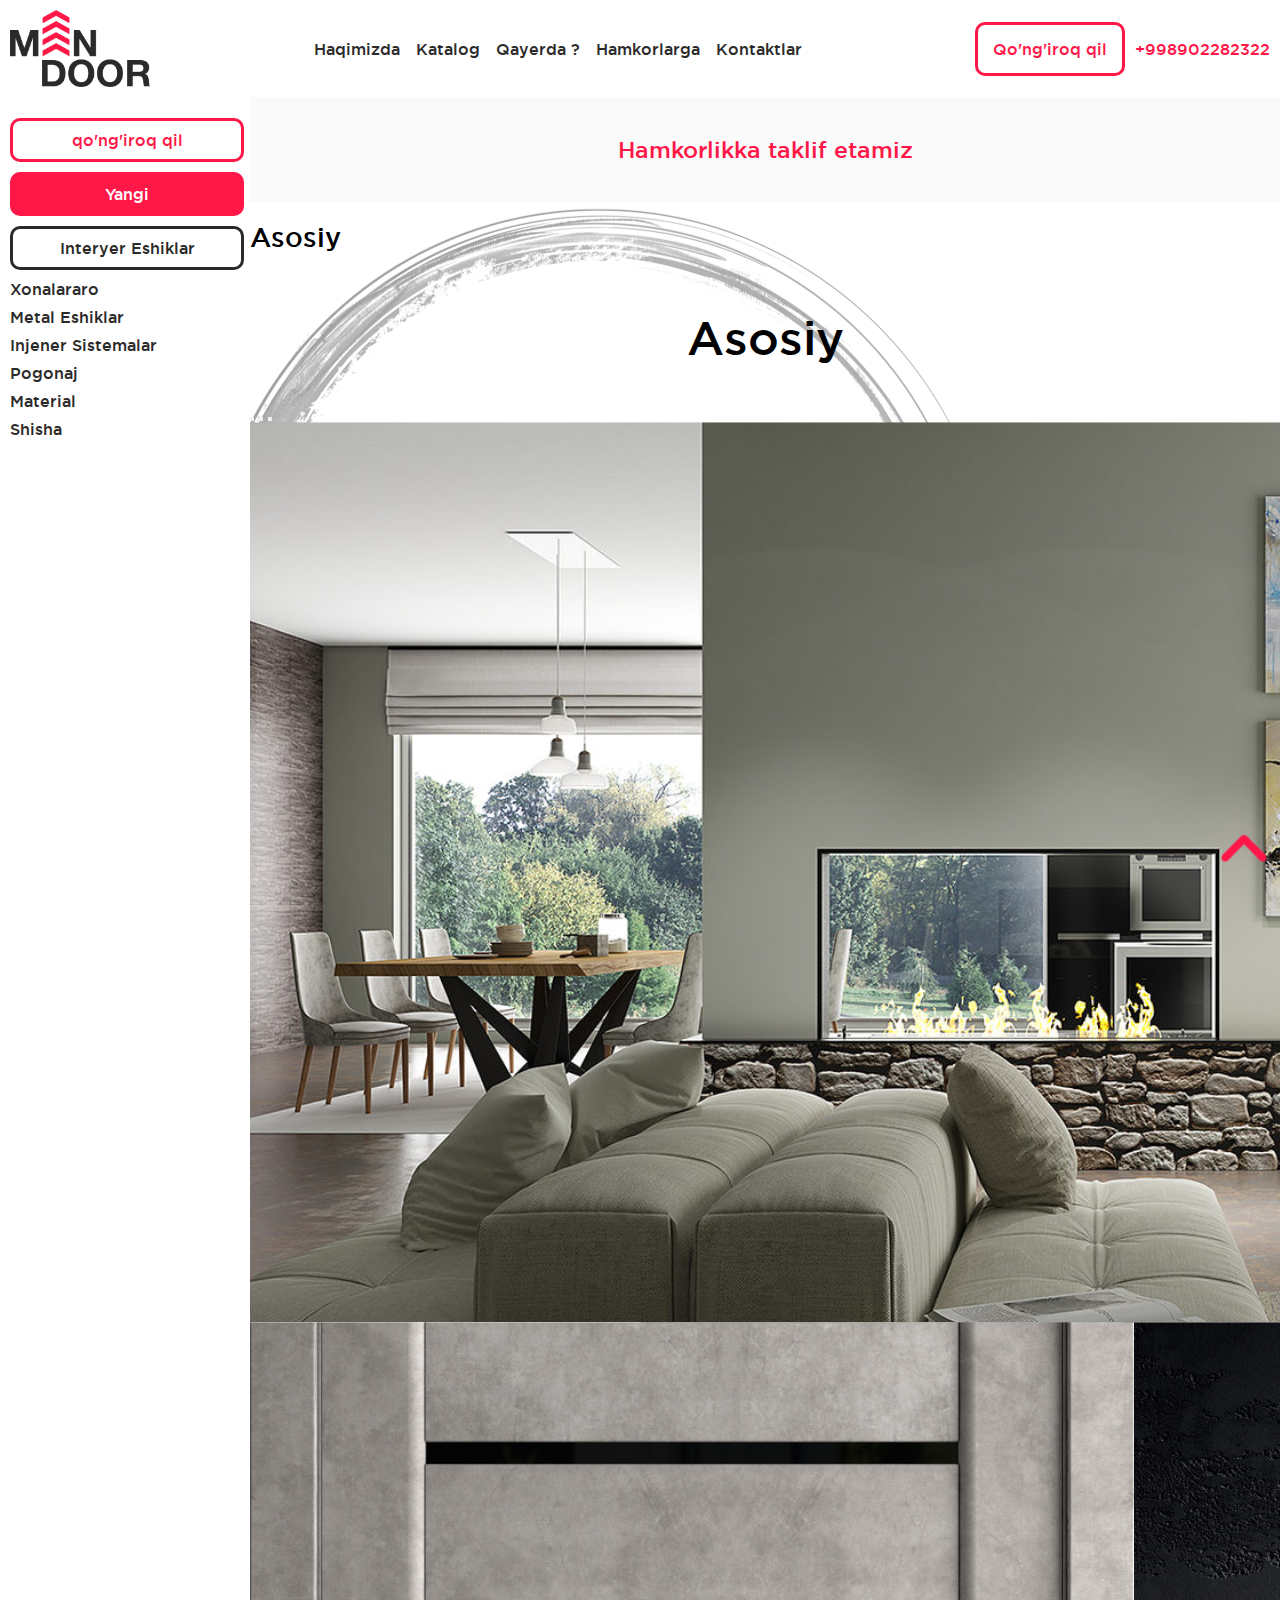
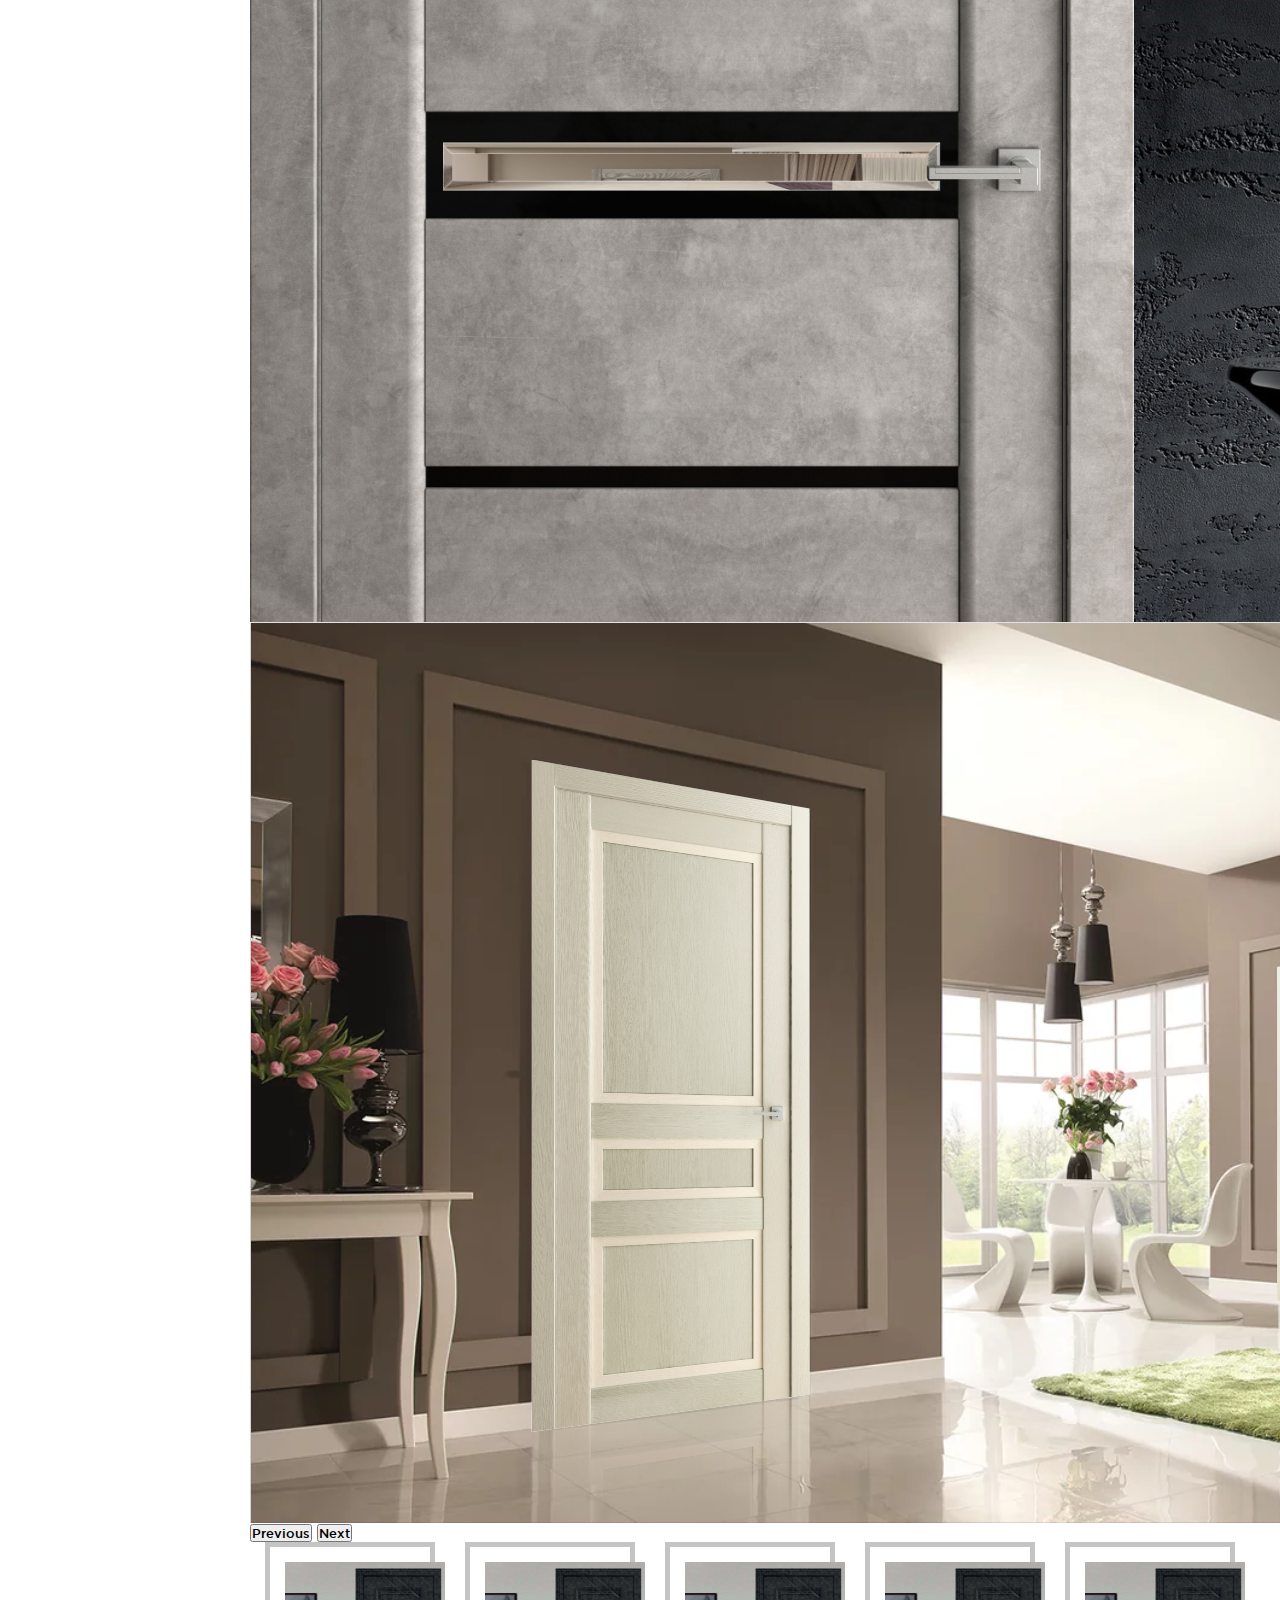
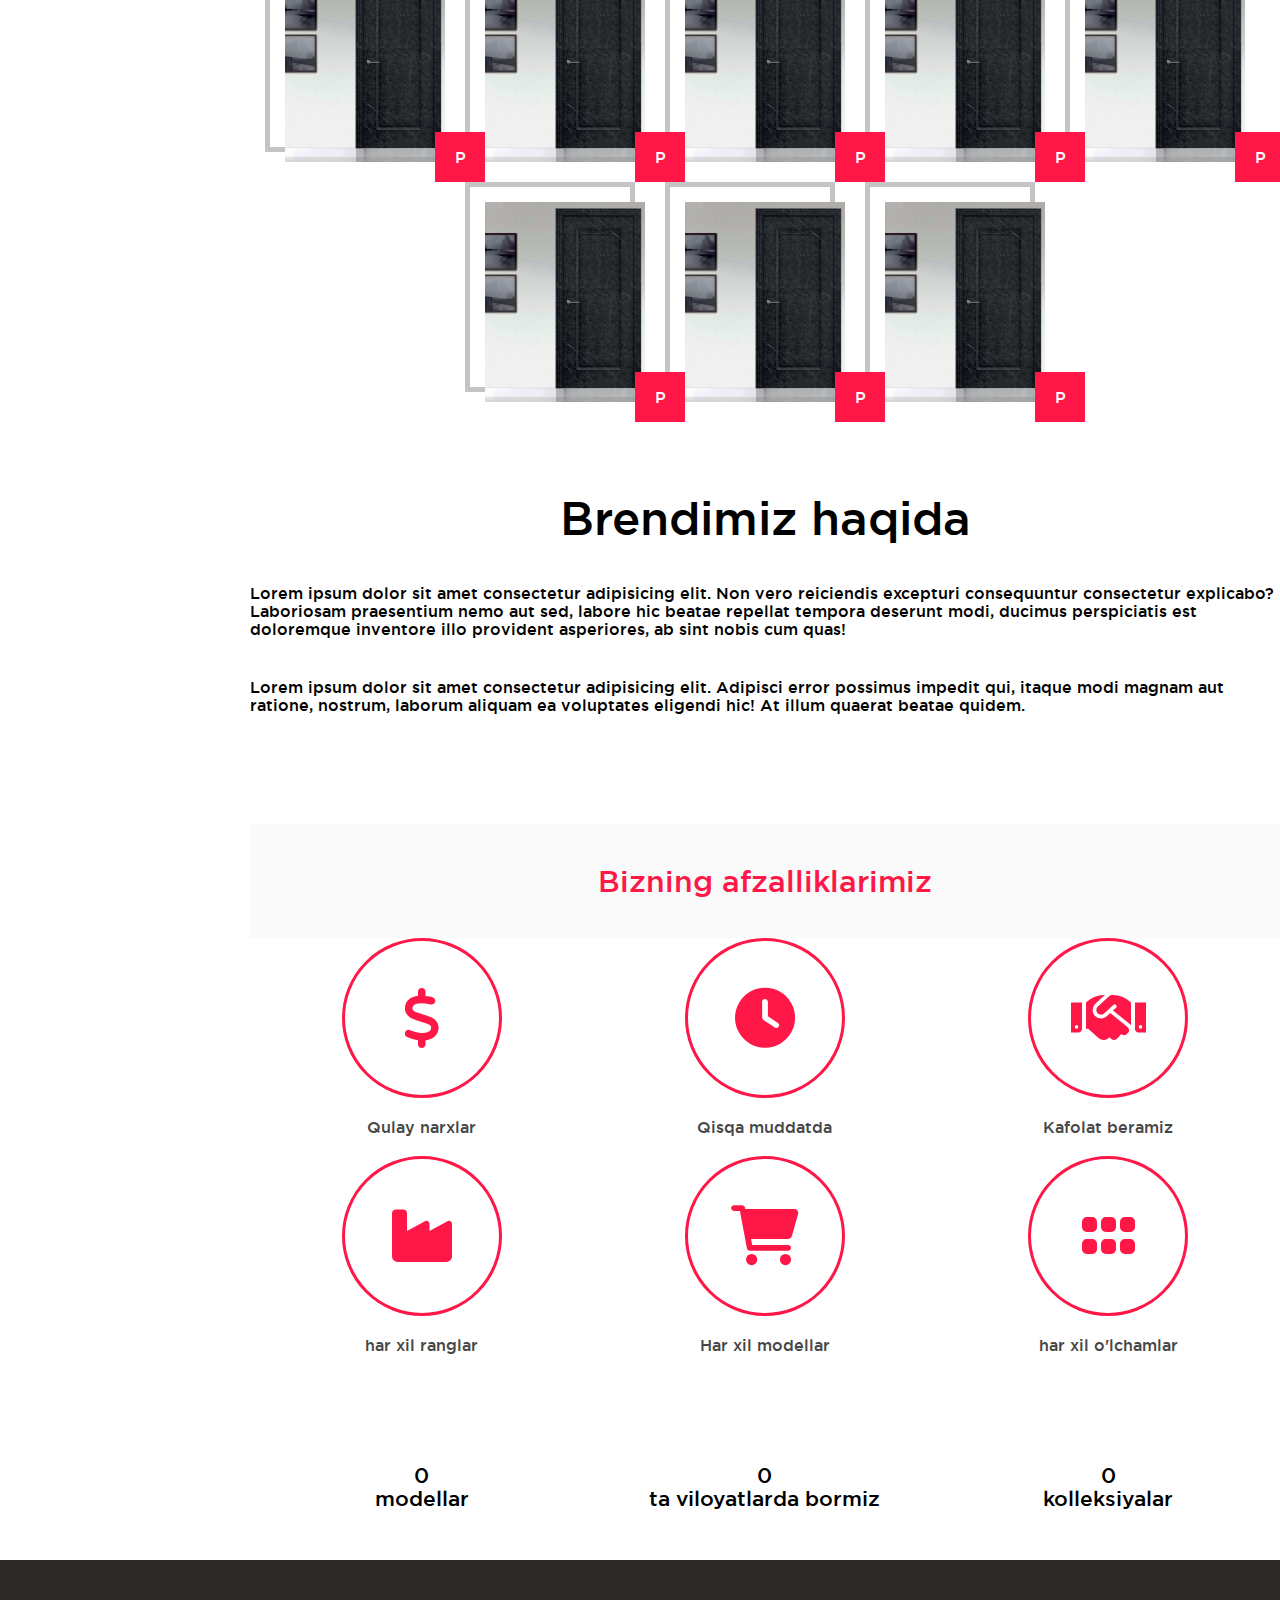
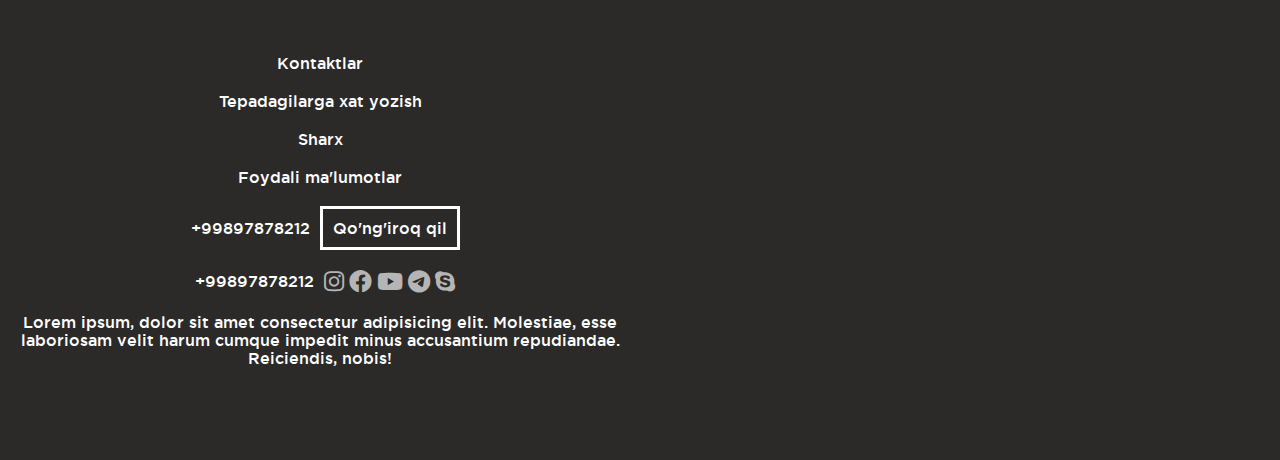
<file: index.html>
<html lang="en">

<head>
    <meta charset="UTF-8">
    <meta http-equiv="X-UA-Compatible" content="IE=edge">
    <meta name="viewport" content="width=device-width, initial-scale=1.0">
    <title>Asosiy</title>
    <link rel="preconnect" href="https://fonts.googleapis.com">
    <link rel="preconnect" href="https://fonts.gstatic.com" crossorigin>
    <link href="https://fonts.googleapis.com/css2?family=Montserrat:wght@500&display=swap" rel="stylesheet">
    <link rel="stylesheet" href="https://cdn.jsdelivr.net/npm/bootstrap@5.1.1/dist/css/bootstrap.min.css"
        integrity="sha384-F3w7mX95PdgyTmZZMECAngseQB83DfGTowi0iMjiWaeVhAn4FJkqJByhZMI3AhiU" crossorigin="anonymous">
    <link rel="stylesheet" href="https://cdnjs.cloudflare.com/ajax/libs/font-awesome/6.0.0-beta2/css/all.min.css">
    <script src="https://cdnjs.cloudflare.com/ajax/libs/jquery/3.6.0/jquery.min.js"></script>
    <script src="https://cdn.jsdelivr.net/npm/bootstrap@5.1.1/dist/js/bootstrap.min.js"
        integrity="sha384-skAcpIdS7UcVUC05LJ9Dxay8AXcDYfBJqt1CJ85S/CFujBsIzCIv+l9liuYLaMQ/"
        crossorigin="anonymous"></script>
    <script src="https://cdn.jsdelivr.net/npm/bootstrap@4.6.0/dist/js/bootstrap.bundle.min.js"
        integrity="sha384-Piv4xVNRyMGpqkS2by6br4gNJ7DXjqk09RmUpJ8jgGtD7zP9yug3goQfGII0yAns"
        crossorigin="anonymous"></script>
    <link rel="stylesheet" href="./css/navbar.css">
    <link rel="stylesheet" href="./css/footer.css">

    <link rel="stylesheet" href="./css/index.css">
    <script defer src="./js/navbar.js"></script>
</head>

<body>
    <div class="fixedcall">
        <div>
            <input type="text" placeholder="Ismingiz">
        </div>
        <div>
            <input type="text" placeholder="Telefon raqamingiz">
        </div>
        <div>
            <button>Jo'natish</button>
        </div>
        <div>
            <i class="fas fa-plus"></i>
        </div>
    </div>
    <header>
        <div class="container" style="position: relative;">
            <nav>
                <div class="logo">
                    <img src="./images/LOGO DOORMAN.png" alt="">
                </div>
                <div class="header-links notactive">
                    <div>
                        <a href="index.html#hello">haqimizda</a>
                    </div>
                    <div>
                        <a href="katalog.html">Katalog</a>
                    </div>
                    <div>
                        <a href="where.html">qayerda ?</a>
                    </div>
                    <div>
                        <a href="hamkor.html">hamkorlarga</a>
                    </div>
                    <div>
                        <a href="contact.html">Kontaktlar</a>
                    </div>
                    <div class="header--catalog">
                        <div class="btntel">

                            qo'ng'iroq qil

                        </div>
                        <div class="new-catalog">
                            <a href="yangi.html">
                                yangi
                            </a>
                        </div>
                        <div class="interyer-catalog">
                            <a href="interyer.html">
                                interyer eshiklar
                            </a>
                        </div>
                        <div>
                            <a href="xonalararo.html">
                                xonalararo
                            </a>
                        </div>
                        <div>
                            <a href="metal.html">
                                metal eshiklar
                            </a>
                        </div>
                        <div>
                            <a href="injener.html">
                                injener sistemalar
                            </a>
                        </div>
                        <div>
                            <a href=".html">
                                pogonaj
                            </a>
                        </div>
                        <div>
                            <a href="vidlar.html">
                                material
                            </a>
                        </div>
                        <div>
                            <a href="shisha.html">
                                shisha
                            </a>
                        </div>
                    </div>
                </div>
                <div class="personal">
                    <div class="btntel">
                        Qo'ng'iroq qil
                    </div>
                    <div class="tel">
                        <a href="tel:+998902282322">
                            <div>
                                +998902282322
                            </div>
                            <div>
                                <i class="fas fa-phone"></i>
                            </div>
                        </a>
                    </div>
                </div>
            </nav>
        </div>
    </header>
    <div class="navbutton">
        <i class="fas fa-angle-right"></i>
    </div>
    <div class="topto">
        <i class="fas fa-angle-right"></i>
    </div>

    <section class="index">
        <div class="container">
            <div class="index-box">
                <div class="head">
                    Hamkorlikka taklif etamiz
                </div>
                <div class="h5">
                    Asosiy
                </div>
                <div class="h1">
                    Asosiy
                </div>
                <div>
                    <div id="carouselExampleIndicators" class="carousel slide" data-bs-ride="carousel">
                        <div class="carousel-indicators">
                            <button type="button" data-bs-target="#carouselExampleIndicators" data-bs-slide-to="0"
                                class="active" aria-current="true" aria-label="Slide 1"></button>
                            <button type="button" data-bs-target="#carouselExampleIndicators" data-bs-slide-to="1"
                                aria-label="Slide 2"></button>
                            <button type="button" data-bs-target="#carouselExampleIndicators" data-bs-slide-to="2"
                                aria-label="Slide 3"></button>
                        </div>
                        <div class="carousel-inner">
                            <div class="carousel-item active">
                                <img src="./images/Баннер-3.png" class="d-block w-100" alt="...">
                            </div>
                            <div class="carousel-item">
                                <img src="./images/Баннер-4.png" class="d-block w-100" alt="...">
                            </div>
                            <div class="carousel-item">
                                <img src="./images/Баннер-5.png" class="d-block w-100" alt="...">
                            </div>
                        </div>
                        <button class="carousel-control-prev" type="button" data-bs-target="#carouselExampleIndicators"
                            data-bs-slide="prev">
                            <span class="carousel-control-prev-icon" aria-hidden="true"></span>
                            <span class="visually-hidden">Previous</span>
                        </button>
                        <button class="carousel-control-next" type="button" data-bs-target="#carouselExampleIndicators"
                            data-bs-slide="next">
                            <span class="carousel-control-next-icon" aria-hidden="true"></span>
                            <span class="visually-hidden">Next</span>
                        </button>
                    </div>
                </div>
                <div class="products-our">
                    <div class="rows">

                        <a href="product.html" class="mycol">
                            <div class="pro">
                                <div class="text">
                                    <div>
                                        <i class="fas fa-search"></i>

                                    </div>
                                    <div>
                                        qidiruv
                                    </div>
                                </div>
                            </div>
                        </a>
                        <a href="product.html" class="mycol">
                            <div class="pro">
                                <div class="text">
                                    <div>
                                        <i class="fas fa-search"></i>

                                    </div>
                                    <div>
                                        qidiruv
                                    </div>
                                </div>
                            </div>
                        </a>
                        <a href="product.html" class="mycol">
                            <div class="pro">
                                <div class="text">
                                    <div>
                                        <i class="fas fa-search"></i>

                                    </div>
                                    <div>
                                        qidiruv
                                    </div>
                                </div>
                            </div>
                        </a>
                        <a href="product.html" class="mycol">
                            <div class="pro">
                                <div class="text">
                                    <div>
                                        <i class="fas fa-search"></i>

                                    </div>
                                    <div>
                                        qidiruv
                                    </div>
                                </div>
                            </div>
                        </a>
                        <a href="product.html" class="mycol">
                            <div class="pro">
                                <div class="text">
                                    <div>
                                        <i class="fas fa-search"></i>

                                    </div>
                                    <div>
                                        qidiruv
                                    </div>
                                </div>
                            </div>
                        </a>
                        <a href="product.html" class="mycol">
                            <div class="pro">
                                <div class="text">
                                    <div>
                                        <i class="fas fa-search"></i>

                                    </div>
                                    <div>
                                        qidiruv
                                    </div>
                                </div>
                            </div>
                        </a>
                        <a href="product.html" class="mycol">
                            <div class="pro">
                                <div class="text">
                                    <div>
                                        <i class="fas fa-search"></i>

                                    </div>
                                    <div>
                                        qidiruv
                                    </div>
                                </div>
                            </div>
                        </a>
                        <a href="product.html" class="mycol">
                            <div class="pro">
                                <div class="text">
                                    <div>
                                        <i class="fas fa-search"></i>

                                    </div>
                                    <div>
                                        qidiruv
                                    </div>
                                </div>
                            </div>
                        </a>
                    </div>
                </div>
                <div class="brend-about" id="hello">
                    <div class="h1">
                        Brendimiz haqida
                    </div>
                    <div class="p">
                        Lorem ipsum dolor sit amet consectetur adipisicing elit. Non vero reiciendis excepturi
                        consequuntur consectetur explicabo? Laboriosam praesentium nemo aut sed, labore hic beatae
                        repellat tempora deserunt modi, ducimus perspiciatis est doloremque inventore illo provident
                        asperiores, ab sint nobis cum quas!
                    </div>
                    <div class="p">
                        Lorem ipsum dolor sit amet consectetur adipisicing elit. Adipisci error possimus impedit qui,
                        itaque modi magnam aut ratione, nostrum, laborum aliquam ea voluptates eligendi hic! At illum
                        quaerat beatae quidem. </div>
                </div>
                <div class="nimauchun">
                    <div class="head">
                        Bizning afzalliklarimiz
                    </div>
                    <div class="rowour">
                        <div>
                            <div>
                                <i class="fas fa-dollar-sign"></i>
                            </div>
                            <div>
                                Qulay narxlar
                            </div>
                        </div>
                        <div>
                            <div>
                                <i class="fas fa-clock"></i>
                            </div>
                            <div>
                                Qisqa muddatda
                            </div>
                        </div>
                        <div>
                            <div>
                                <i class="fas fa-handshake"></i>
                            </div>
                            <div>
                                Kafolat beramiz
                            </div>
                        </div>
                        <div>
                            <div>
                                <i class="fas fa-industry"></i>
                            </div>
                            <div>
                                har xil ranglar
                            </div>
                        </div>
                        <div>
                            <div>
                                <i class="fas fa-shopping-cart"></i>
                            </div>
                            <div>
                                Har xil modellar
                            </div>
                        </div>
                        <div>
                            <div>
                                <i class="fas fa-grip-horizontal"></i>
                            </div>
                            <div>
                                har xil o'lchamlar
                            </div>
                        </div>
                    </div>
                </div>
                <div class="muvaffaqiyat">
                    <div class="roe">
                        <div>
                            <p data-count="192">
                                0
                            </p>
                            <div>
                                modellar
                            </div>
                        </div>
                        <div>
                            <p data-count="12">
                                0
                            </p>
                            <div>
                                ta viloyatlarda bormiz
                            </div>
                        </div>
                        <div>
                            <p data-count="34">
                                0
                            </p>
                            <div>
                                kolleksiyalar
                            </div>
                        </div>
                    </div>
                </div>
            </div>
        </div>
    </section>

    <footer>
        <div class="container">
            <div class="footer-box">
                <div class="general-info">
                    <div>
                        <a href="contact.html">
                            Kontaktlar
                        </a>
                    </div>
                    <div>
                        <a href="xat.html">
                            Tepadagilarga xat yozish
                        </a>
                    </div>
                    <div>
                        <a href="sharx.html">
                            Sharx
                        </a>
                    </div>
                    <div>
                        <a href="foydali.html">
                            Foydali ma'lumotlar
                        </a>
                    </div>
                    <div class="footer-c1">
                        <div>
                            <a href="tel:+99897878212"> +99897878212</a>
                        </div>
                        <div class="cli">
                            Qo'ng'iroq qil
                        </div>
                    </div>
                    <div class="footer-c2">
                        <div>
                            <a href="tel:+99897878212"> +99897878212</a>
                        </div>
                        <div>
                            <i class="fab fa-instagram"></i>
                            <i class="fab fa-facebook"></i>
                            <i class="fab fa-youtube"></i>
                            <i class="fab fa-telegram"></i>
                            <i class="fab fa-skype"></i>
                        </div>
                    </div>
                    <div>
                        Lorem ipsum, dolor sit amet consectetur adipisicing elit. Molestiae, esse laboriosam velit harum
                        cumque impedit minus accusantium repudiandae. Reiciendis, nobis!
                    </div>
                </div>
                <div class="location">
                    <iframe
                        src="https://www.google.com/maps/embed?pb=!1m18!1m12!1m3!1d2997.6296937598167!2d69.18733017887999!3d41.29516310977348!2m3!1f0!2f0!3f0!3m2!1i1024!2i768!4f13.1!3m3!1m2!1s0x38ae8981d0f06e99%3A0xd489b02307a8014c!2smyprint.uz!5e0!3m2!1sru!2s!4v1632303491866!5m2!1sru!2s"
                        width="600" height="450" style="border:0;" allowfullscreen="" loading="lazy"></iframe>
                </div>

            </div>
        </div>

    </footer>
    <script src="js/index.js"></script>
</body>

</html>
</file>
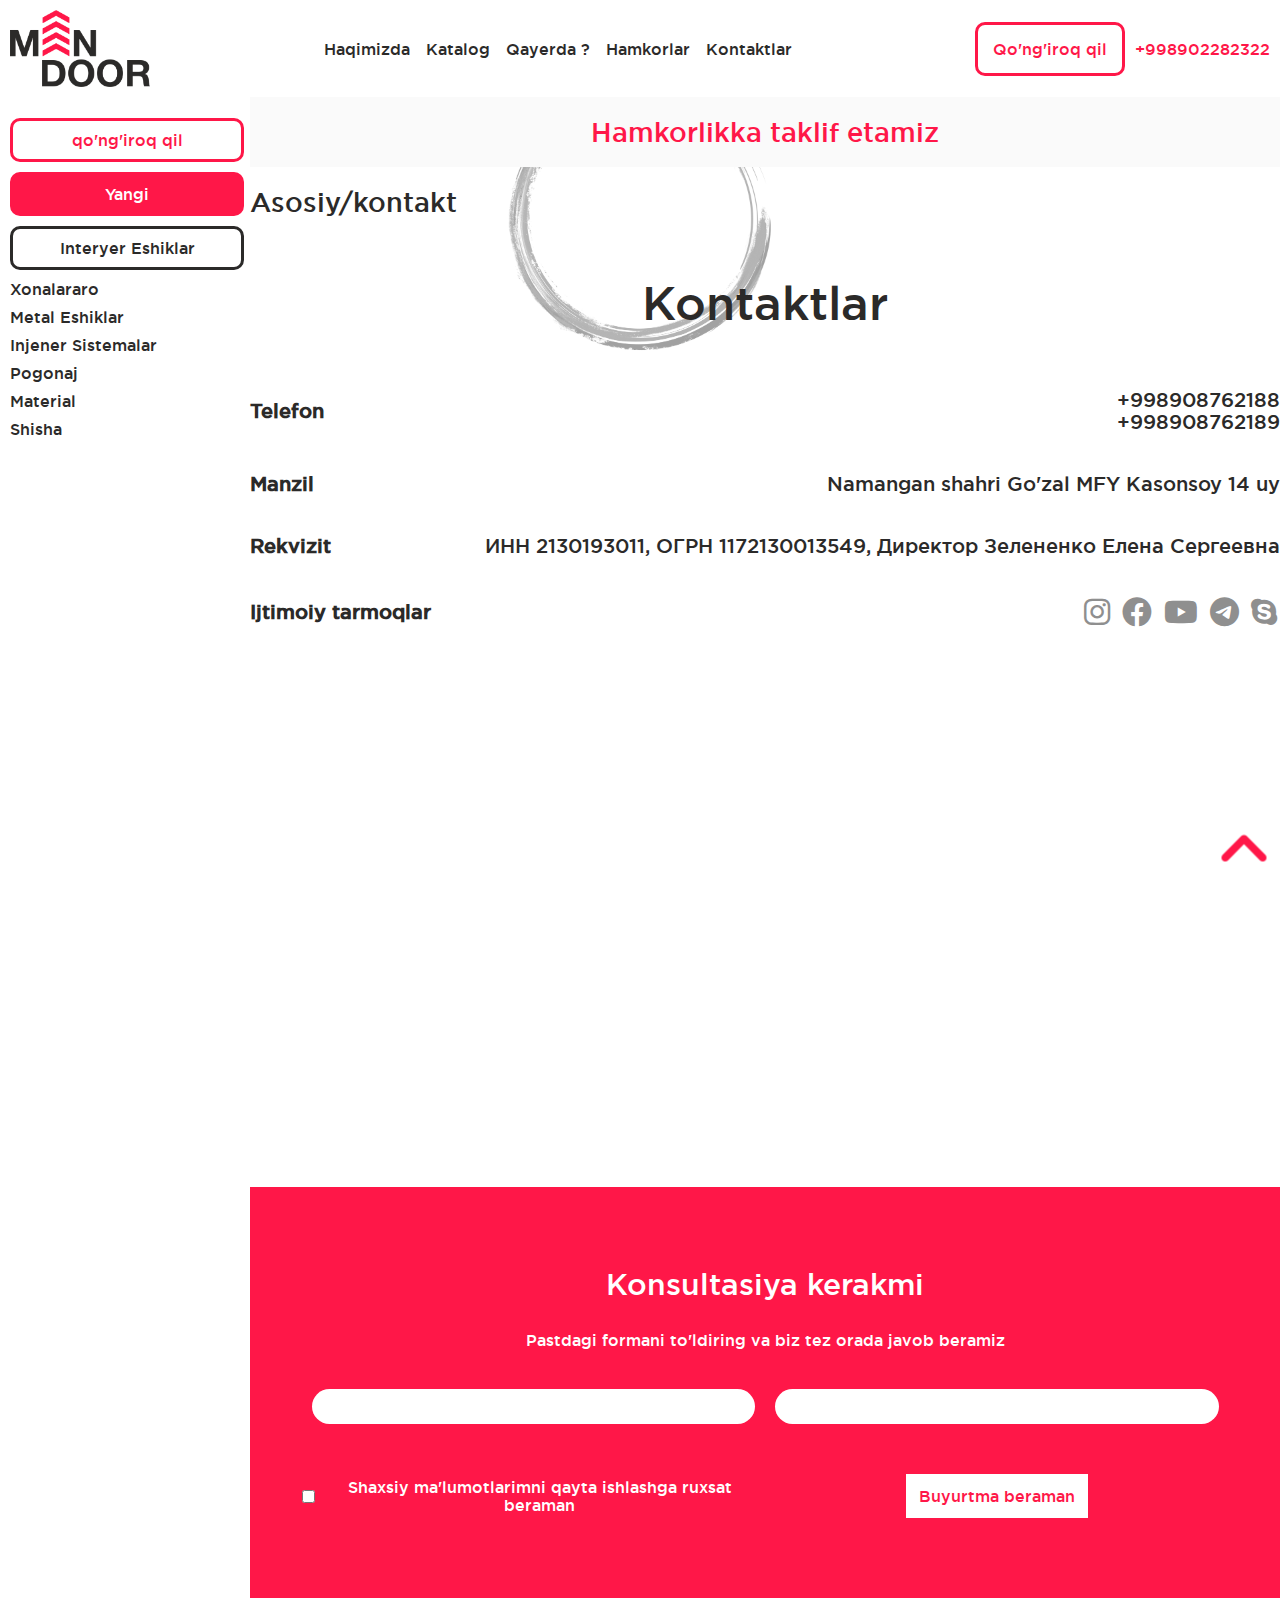
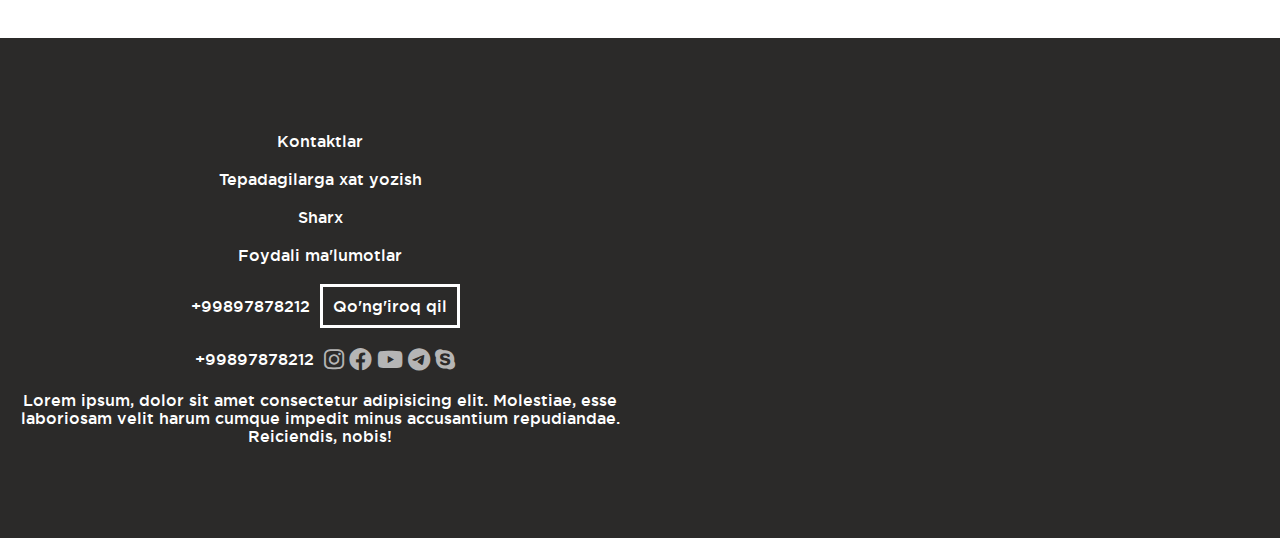
<file: contact.html>
<html lang="en">

<head>
    <meta charset="UTF-8">
    <meta http-equiv="X-UA-Compatible" content="IE=edge">
    <meta name="viewport" content="width=device-width, initial-scale=1.0">
    <title>Biz bilan bog'lanish</title>
    <link rel="preconnect" href="https://fonts.googleapis.com">
    <link rel="preconnect" href="https://fonts.gstatic.com" crossorigin>
    <link href="https://fonts.googleapis.com/css2?family=Montserrat:wght@500&display=swap" rel="stylesheet">
    <link rel="stylesheet" href="https://cdn.jsdelivr.net/npm/bootstrap@5.1.1/dist/css/bootstrap.min.css"
        integrity="sha384-F3w7mX95PdgyTmZZMECAngseQB83DfGTowi0iMjiWaeVhAn4FJkqJByhZMI3AhiU" crossorigin="anonymous">
    <link rel="stylesheet" href="https://cdnjs.cloudflare.com/ajax/libs/font-awesome/6.0.0-beta2/css/all.min.css">
    <script src="https://cdnjs.cloudflare.com/ajax/libs/jquery/3.6.0/jquery.min.js"></script>
    <script src="https://cdn.jsdelivr.net/npm/bootstrap@5.1.1/dist/js/bootstrap.min.js"
        integrity="sha384-skAcpIdS7UcVUC05LJ9Dxay8AXcDYfBJqt1CJ85S/CFujBsIzCIv+l9liuYLaMQ/"
        crossorigin="anonymous"></script>
    <script src="https://cdn.jsdelivr.net/npm/bootstrap@4.6.0/dist/js/bootstrap.bundle.min.js"
        integrity="sha384-Piv4xVNRyMGpqkS2by6br4gNJ7DXjqk09RmUpJ8jgGtD7zP9yug3goQfGII0yAns"
        crossorigin="anonymous"></script>
    <link rel="stylesheet" href="./css/navbar.css">
    <link rel="stylesheet" href="./css/footer.css">

    <link rel="stylesheet" href="./css/contact.css">
    <script defer src="./js/navbar.js"></script>
</head>

<body>
    <div class="fixedcall">
        <div>
            <input type="text" placeholder="Ismingiz">
        </div>
        <div>
            <input type="text" placeholder="Telefon raqamingiz">
        </div>
        <div>
            <button>Jo'natish</button>
        </div>
        <div>
            <i class="fas fa-plus"></i>
        </div>
    </div>
    <header>
        <div class="container" style="position: relative;">
            <nav>
                <div class="logo">
                    <img src="./images/LOGO DOORMAN.png" alt="">
                </div>
                <div class="header-links notactive">
                    <div>
                        <a href="index.html#hello">haqimizda</a>
                    </div>
                    <div>
                        <a href="katalog.html">Katalog</a>
                    </div>
                    <div>
                        <a href="where.html">qayerda ?</a>
                    </div>
                    <div>
                        <a href="hamkor.html">hamkorlar</a>
                    </div>
                    <div>
                        <a href="contact.html">Kontaktlar</a>
                    </div>
                    <div class="header--catalog">
                        <div class="btntel">

                            qo'ng'iroq qil

                        </div>
                        <div class="new-catalog">
                            <a href="yangi.html">
                                yangi
                            </a>
                        </div>
                        <div class="interyer-catalog">
                            <a href="interyer.html">
                                interyer eshiklar
                            </a>
                        </div>
                        <div>
                            <a href="xonalararo.html">
                                xonalararo
                            </a>
                        </div>
                        <div>
                            <a href="metal.html">
                                metal eshiklar
                            </a>
                        </div>
                        <div>
                            <a href="injener.html">
                                injener sistemalar
                            </a>
                        </div>
                        <div>
                            <a href=".html">
                                pogonaj
                            </a>
                        </div>
                        <div>
                            <a href="vidlar.html">
                                material
                            </a>
                        </div>
                        <div>
                            <a href="shisha.html">
                                shisha
                            </a>
                        </div>
                    </div>
                </div>
                <div class="personal">
                    <div class="btntel">
                        Qo'ng'iroq qil
                    </div>
                    <div class="tel">
                        <a href="tel:+998902282322">
                            <div>
                                +998902282322
                            </div>
                            <div>
                                <i class="fas fa-phone"></i>
                            </div>
                        </a>
                    </div>
                </div>
            </nav>
        </div>
    </header>
    <div class="navbutton">
        <i class="fas fa-angle-right"></i>
    </div>
    <div class="topto">
        <i class="fas fa-angle-right"></i>
    </div>
    <section class="me">
        <div class="container">
            <div class="me--box">
                <div class="p">
                    Hamkorlikka taklif etamiz
                </div>
                <div class="h4">
                    Asosiy/kontakt
                </div>
                <div class="h1">
                    Kontaktlar
                </div>
                <div class="a">
                    <div class="name">
                        Telefon
                    </div>
                    <div class="info">
                        <div>
                            +998908762188
                        </div>
                        <div>
                            +998908762189
                        </div>
                    </div>
                </div>
                <div class="a">
                    <div class="name">
                        Manzil
                    </div>
                    <div class="info">
                        Namangan shahri Go'zal MFY Kasonsoy 14 uy
                    </div>
                </div>
                <div class="a">
                    <div class="name">
                        Rekvizit
                    </div>
                    <div class="info">

                        ИНН 2130193011, ОГРН 1172130013549, Директор Зелененко Елена Сергеевна
                    </div>
                </div>
                <div class="a">
                    <div class="name">
                        Ijtimoiy tarmoqlar
                    </div>
                    <div class="info">
                        <i class="fab fa-instagram"></i>
                        <i class="fab fa-facebook"></i>
                        <i class="fab fa-youtube"></i>
                        <i class="fab fa-telegram"></i>
                        <i class="fab fa-skype"></i>
                    </div>
                </div>
                <div class="location">
                    <iframe
                        src="https://www.google.com/maps/embed?pb=!1m18!1m12!1m3!1d2997.6296937598167!2d69.18733017887999!3d41.29516310977348!2m3!1f0!2f0!3f0!3m2!1i1024!2i768!4f13.1!3m3!1m2!1s0x38ae8981d0f06e99%3A0xd489b02307a8014c!2smyprint.uz!5e0!3m2!1sru!2s!4v1632303491866!5m2!1sru!2s"
                        width="600" height="450" style="border:0;" allowfullscreen="" loading="lazy"></iframe>
                </div>
                <div class="konsultasiya">
                    <div class="ps">
                        Konsultasiya kerakmi
                    </div>
                    <div class="h6">
                        Pastdagi formani to'ldiring va biz tez orada javob beramiz
                    </div>
                    <div class="forma">
                        <input type="text">
                        <input type="text">
                    </div>
                    <div class="ok">
                        <div>
                            <input type="checkbox"> Shaxsiy ma'lumotlarimni qayta ishlashga ruxsat beraman
                        </div>
                        <div>
                            <div class="btnok">
                                Buyurtma beraman
                            </div>
                        </div>
                    </div>
                </div>
            </div>
        </div>
    </section>
    <footer>
        <div class="container">
            <div class="footer-box">
                <div class="general-info">
                    <div>
                        <a href="contact.html">
                            Kontaktlar
                        </a>
                    </div>
                    <div>
                        <a href="xat.html">
                            Tepadagilarga xat yozish
                        </a>
                    </div>
                    <div>
                        <a href="sharx.html">
                            Sharx
                        </a>
                    </div>
                    <div>
                        <a href="foydali.html">
                            Foydali ma'lumotlar
                        </a>
                    </div>
                    <div class="footer-c1">
                        <div>
                            <a href="tel:+99897878212"> +99897878212</a>
                        </div>
                        <div class="cli">
                            Qo'ng'iroq qil
                        </div>
                    </div>
                    <div class="footer-c2">
                        <div>
                            <a href="tel:+99897878212"> +99897878212</a>
                        </div>
                        <div>
                            <i class="fab fa-instagram"></i>
                            <i class="fab fa-facebook"></i>
                            <i class="fab fa-youtube"></i>
                            <i class="fab fa-telegram"></i>
                            <i class="fab fa-skype"></i>
                        </div>
                    </div>
                    <div>
                        Lorem ipsum, dolor sit amet consectetur adipisicing elit. Molestiae, esse laboriosam velit harum
                        cumque impedit minus accusantium repudiandae. Reiciendis, nobis!
                    </div>
                </div>
                <div class="location">
                    <iframe
                        src="https://www.google.com/maps/embed?pb=!1m18!1m12!1m3!1d2997.6296937598167!2d69.18733017887999!3d41.29516310977348!2m3!1f0!2f0!3f0!3m2!1i1024!2i768!4f13.1!3m3!1m2!1s0x38ae8981d0f06e99%3A0xd489b02307a8014c!2smyprint.uz!5e0!3m2!1sru!2s!4v1632303491866!5m2!1sru!2s"
                        width="600" height="450" style="border:0;" allowfullscreen="" loading="lazy"></iframe>
                </div>

            </div>
        </div>

    </footer>
</body>

</html>
</file>
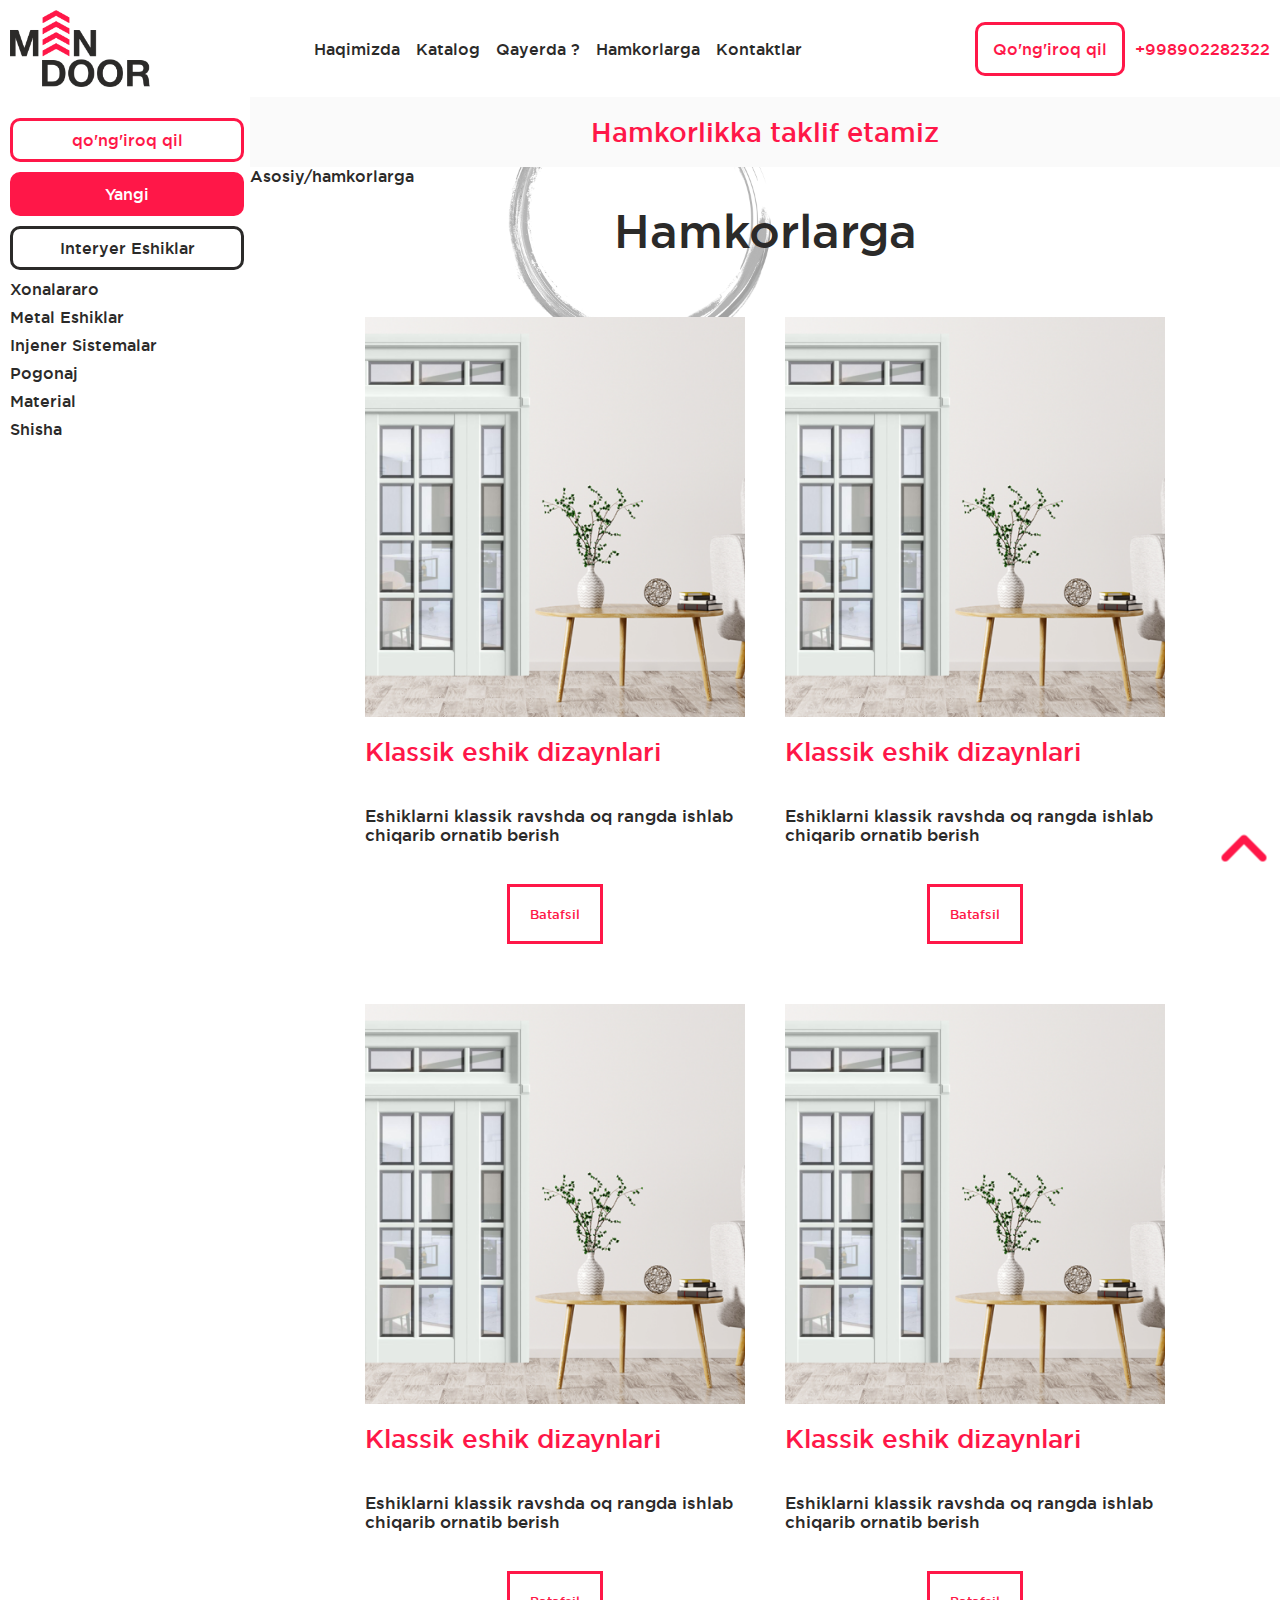
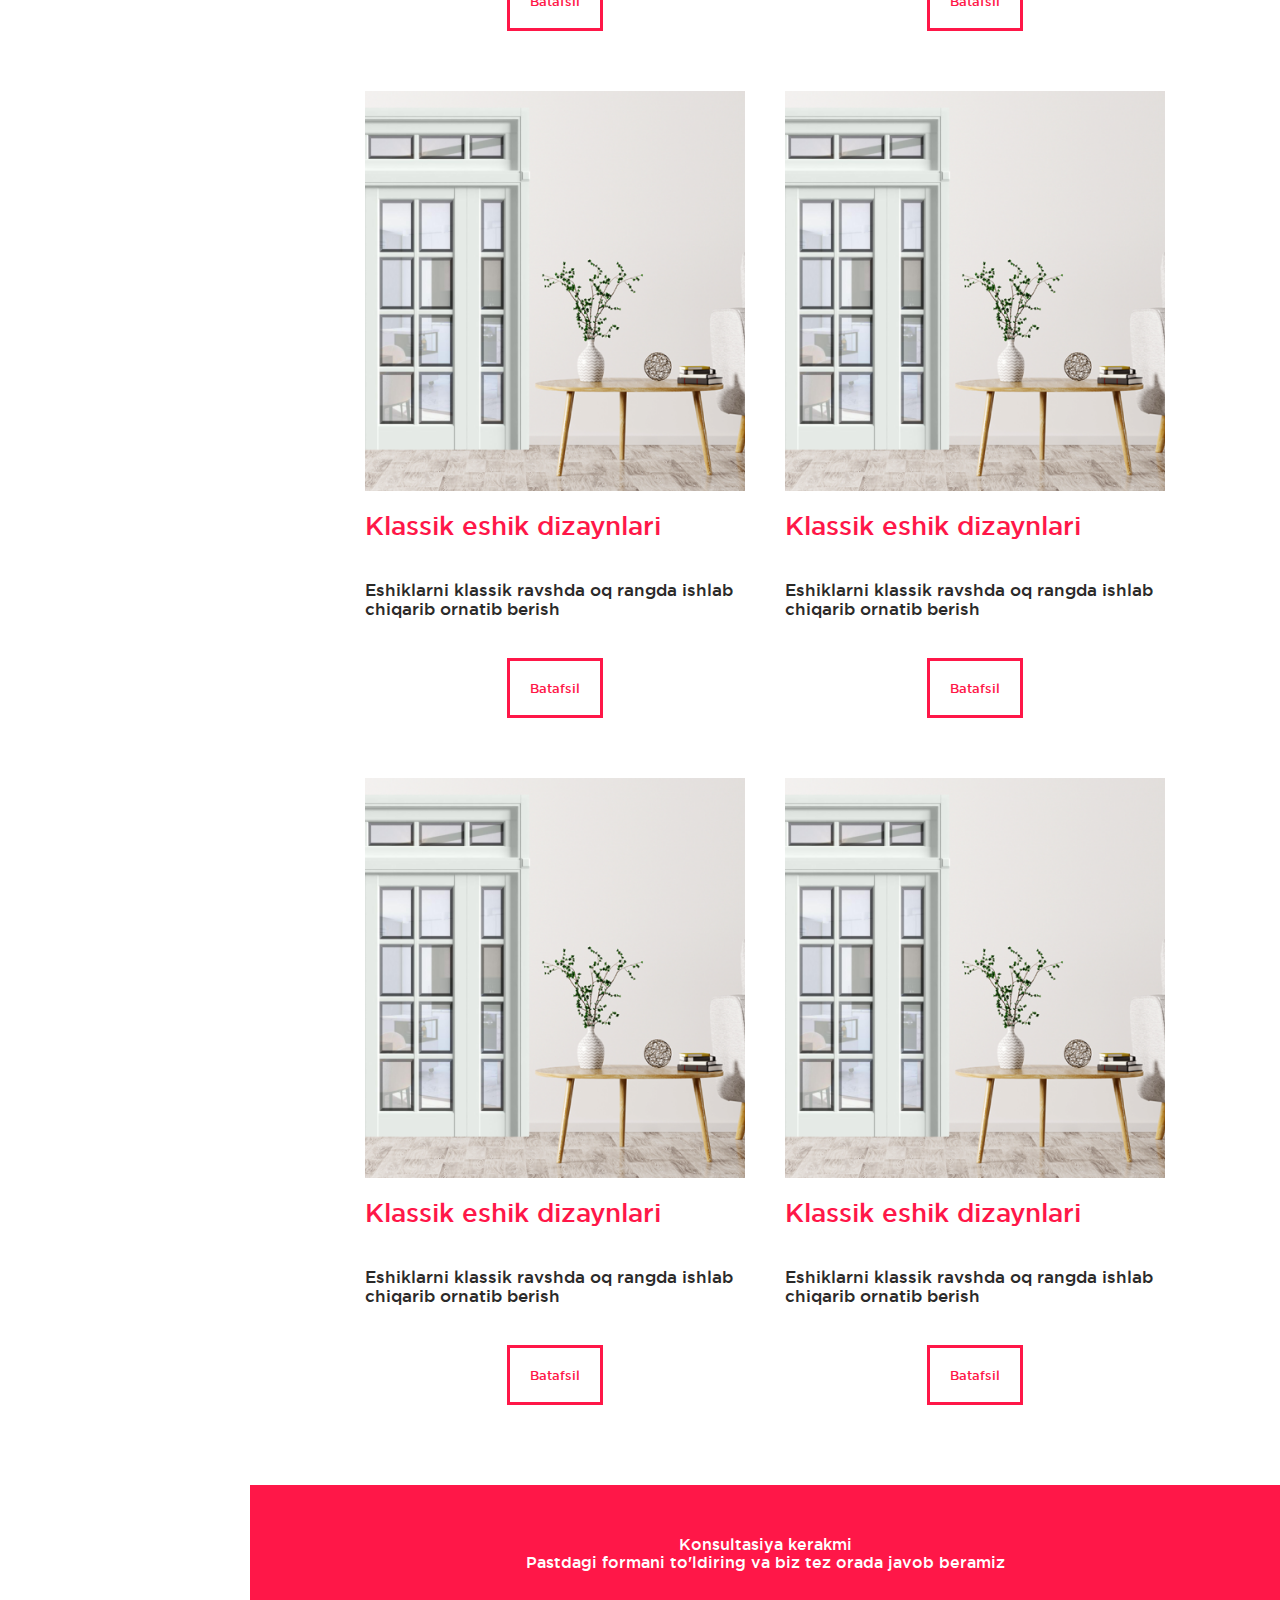
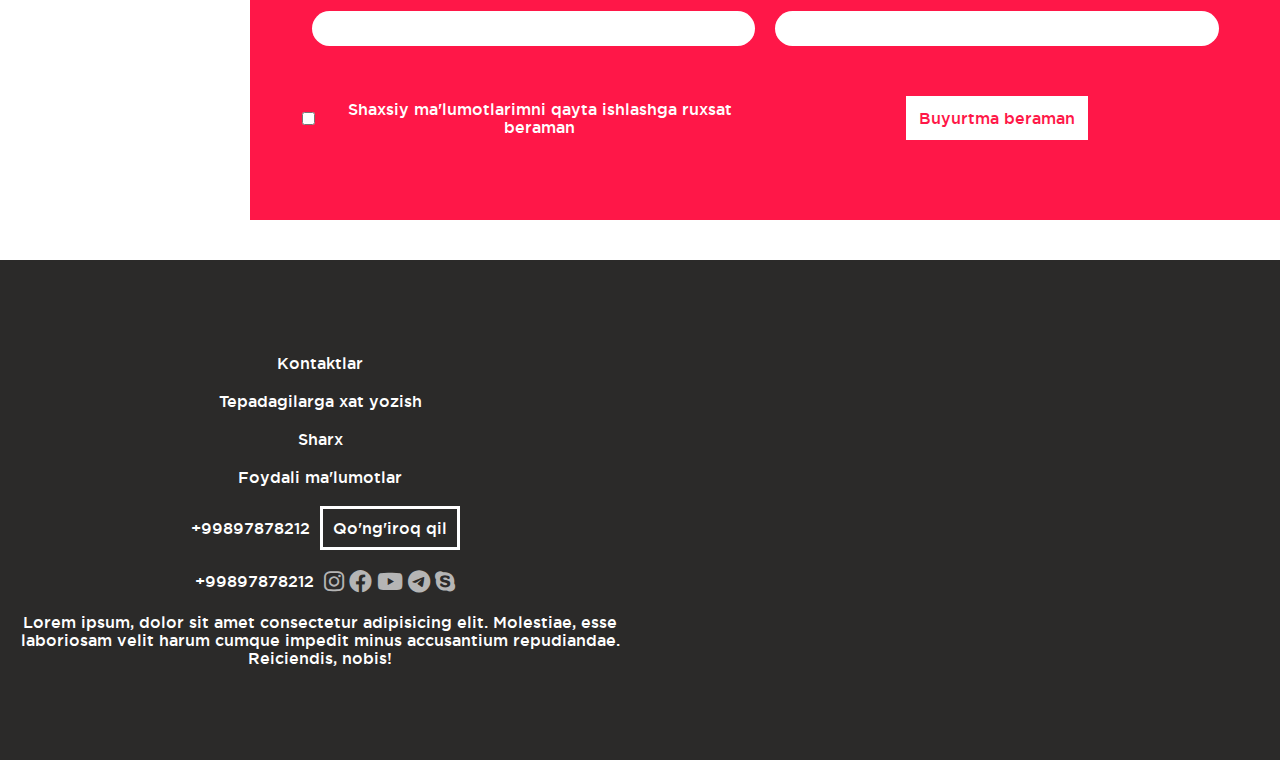
<file: hamkor.html>
<html lang="en">

<head>
    <meta charset="UTF-8">
    <meta http-equiv="X-UA-Compatible" content="IE=edge">
    <meta name="viewport" content="width=device-width, initial-scale=1.0">
    <title>Biz bilan bog'lanish</title>
    <link rel="preconnect" href="https://fonts.googleapis.com">
    <link rel="preconnect" href="https://fonts.gstatic.com" crossorigin>
    <link href="https://fonts.googleapis.com/css2?family=Montserrat:wght@500&display=swap" rel="stylesheet">
    <link rel="stylesheet" href="https://cdn.jsdelivr.net/npm/bootstrap@5.1.1/dist/css/bootstrap.min.css"
        integrity="sha384-F3w7mX95PdgyTmZZMECAngseQB83DfGTowi0iMjiWaeVhAn4FJkqJByhZMI3AhiU" crossorigin="anonymous">
    <link rel="stylesheet" href="https://cdnjs.cloudflare.com/ajax/libs/font-awesome/6.0.0-beta2/css/all.min.css">
    <script src="https://cdnjs.cloudflare.com/ajax/libs/jquery/3.6.0/jquery.min.js"></script>
    <script src="https://cdn.jsdelivr.net/npm/bootstrap@5.1.1/dist/js/bootstrap.min.js"
        integrity="sha384-skAcpIdS7UcVUC05LJ9Dxay8AXcDYfBJqt1CJ85S/CFujBsIzCIv+l9liuYLaMQ/"
        crossorigin="anonymous"></script>
    <script src="https://cdn.jsdelivr.net/npm/bootstrap@4.6.0/dist/js/bootstrap.bundle.min.js"
        integrity="sha384-Piv4xVNRyMGpqkS2by6br4gNJ7DXjqk09RmUpJ8jgGtD7zP9yug3goQfGII0yAns"
        crossorigin="anonymous"></script>
    <link rel="stylesheet" href="./css/navbar.css">
    <link rel="stylesheet" href="./css/footer.css">

    <link rel="stylesheet" href="./css/hamkor.css">
    <script defer src="./js/navbar.js"></script>
</head>

<body>
    <div class="fixedcall">
        <div>
            <input type="text" placeholder="Ismingiz">
        </div>
        <div>
            <input type="text" placeholder="Telefon raqamingiz">
        </div>
        <div>
            <button>Jo'natish</button>
        </div>
        <div>
            <i class="fas fa-plus"></i>
        </div>
    </div>
    <header>
        <div class="container" style="position: relative;">
            <nav>
                <div class="logo">
                    <img src="./images/LOGO DOORMAN.png" alt="">
                </div>
                <div class="header-links notactive">
                    <div>
                        <a href="index.html#hello">haqimizda</a>
                    </div>
                    <div>
                        <a href="katalog.html">Katalog</a>
                    </div>
                    <div>
                        <a href="where.html">qayerda ?</a>
                    </div>
                    <div>
                        <a href="hamkor.html">hamkorlarga</a>
                    </div>
                    <div>
                        <a href="contact.html">Kontaktlar</a>
                    </div>
                    <div class="header--catalog">
                        <div class="btntel">

                            qo'ng'iroq qil

                        </div>
                        <div class="new-catalog">
                            <a href="yangi.html">
                                yangi
                            </a>
                        </div>
                        <div class="interyer-catalog">
                            <a href="interyer.html">
                                interyer eshiklar
                            </a>
                        </div>
                        <div>
                            <a href="xonalararo.html">
                                xonalararo
                            </a>
                        </div>
                        <div>
                            <a href="metal.html">
                                metal eshiklar
                            </a>
                        </div>
                        <div>
                            <a href="injener.html">
                                injener sistemalar
                            </a>
                        </div>
                        <div>
                            <a href=".html">
                                pogonaj
                            </a>
                        </div>
                        <div>
                            <a href="vidlar.html">
                                material
                            </a>
                        </div>
                        <div>
                            <a href="shisha.html">
                                shisha
                            </a>
                        </div>
                    </div>
                </div>
                <div class="personal">
                    <div class="btntel">
                        Qo'ng'iroq qil
                    </div>
                    <div class="tel">
                        <a href="tel:+998902282322">
                            <div>
                                +998902282322
                            </div>
                            <div>
                                <i class="fas fa-phone"></i>
                            </div>
                        </a>
                    </div>
                </div>
            </nav>
        </div>
    </header>
    <div class="navbutton">
        <i class="fas fa-angle-right"></i>
    </div>
    <div class="topto">
        <i class="fas fa-angle-right"></i>
    </div>
    <section class="me">
        <div class="container">
            <div class="me--box">
                <div class="p">
                    Hamkorlikka taklif etamiz
                </div>
                <div class="h4">
                    Asosiy/hamkorlarga
                </div>
                <div class="h1">
                    Hamkorlarga
                </div>
                <div class="hamkors">
                    <div class="rows">
                        <div>
                            <div class="images">
                            </div>
                            <div class="titles">
                                Klassik eshik dizaynlari
                            </div>
                            <div class="infos">
                                Eshiklarni klassik ravshda oq rangda ishlab chiqarib ornatib berish
                            </div>
                            <div class="buttons">
                                <button>
                                    Batafsil
                                </button>
                            </div>
                        </div>
                        <div>
                            <div class="images">
                            </div>
                            <div class="titles">
                                Klassik eshik dizaynlari
                            </div>
                            <div class="infos">
                                Eshiklarni klassik ravshda oq rangda ishlab chiqarib ornatib berish
                            </div>
                            <div class="buttons">
                                <button>
                                    Batafsil
                                </button>
                            </div>
                        </div>
                        <div>
                            <div class="images">
                            </div>
                            <div class="titles">
                                Klassik eshik dizaynlari
                            </div>
                            <div class="infos">
                                Eshiklarni klassik ravshda oq rangda ishlab chiqarib ornatib berish
                            </div>
                            <div class="buttons">
                                <button>
                                    Batafsil
                                </button>
                            </div>
                        </div>
                        <div>
                            <div class="images">
                            </div>
                            <div class="titles">
                                Klassik eshik dizaynlari
                            </div>
                            <div class="infos">
                                Eshiklarni klassik ravshda oq rangda ishlab chiqarib ornatib berish
                            </div>
                            <div class="buttons">
                                <button>
                                    Batafsil
                                </button>
                            </div>
                        </div>
                        <div>
                            <div class="images">
                            </div>
                            <div class="titles">
                                Klassik eshik dizaynlari
                            </div>
                            <div class="infos">
                                Eshiklarni klassik ravshda oq rangda ishlab chiqarib ornatib berish
                            </div>
                            <div class="buttons">
                                <button>
                                    Batafsil
                                </button>
                            </div>
                        </div>
                        <div>
                            <div class="images">
                            </div>
                            <div class="titles">
                                Klassik eshik dizaynlari
                            </div>
                            <div class="infos">
                                Eshiklarni klassik ravshda oq rangda ishlab chiqarib ornatib berish
                            </div>
                            <div class="buttons">
                                <button>
                                    Batafsil
                                </button>
                            </div>
                        </div>
                        <div>
                            <div class="images">
                            </div>
                            <div class="titles">
                                Klassik eshik dizaynlari
                            </div>
                            <div class="infos">
                                Eshiklarni klassik ravshda oq rangda ishlab chiqarib ornatib berish
                            </div>
                            <div class="buttons">
                                <button> Batafsil</button>
                            </div>
                        </div>
                        <div>
                            <div class="images">
                            </div>
                            <div class="titles">
                                Klassik eshik dizaynlari
                            </div>
                            <div class="infos">
                                Eshiklarni klassik ravshda oq rangda ishlab chiqarib ornatib berish
                            </div>
                            <div class="buttons">
                                <button>
                                    Batafsil
                                </button>
                            </div>
                        </div>

                    </div>
                </div>
                <div class="konsultasiya">
                    <div class="ps">
                        Konsultasiya kerakmi
                    </div>
                    <div class="h6">
                        Pastdagi formani to'ldiring va biz tez orada javob beramiz
                    </div>
                    <div class="forma">
                        <input type="text">
                        <input type="text">
                    </div>
                    <div class="ok">
                        <div>
                            <input type="checkbox"> Shaxsiy ma'lumotlarimni qayta ishlashga ruxsat beraman
                        </div>
                        <div>
                            <div class="btnok">
                                Buyurtma beraman
                            </div>
                        </div>
                    </div>
                </div>
            </div>
        </div>
    </section>
    <footer>
        <div class="container">
            <div class="footer-box">
                <div class="general-info">
                    <div>
                        <a href="contact.html">
                            Kontaktlar
                        </a>
                    </div>
                    <div>
                        <a href="xat.html">
                            Tepadagilarga xat yozish
                        </a>
                    </div>
                    <div>
                        <a href="sharx.html">
                            Sharx
                        </a>
                    </div>
                    <div>
                        <a href="foydali.html">
                            Foydali ma'lumotlar
                        </a>
                    </div>
                    <div class="footer-c1">
                        <div>
                            <a href="tel:+99897878212"> +99897878212</a>
                        </div>
                        <div class="cli">
                            Qo'ng'iroq qil
                        </div>
                    </div>
                    <div class="footer-c2">
                        <div>
                            <a href="tel:+99897878212"> +99897878212</a>
                        </div>
                        <div>
                            <i class="fab fa-instagram"></i>
                            <i class="fab fa-facebook"></i>
                            <i class="fab fa-youtube"></i>
                            <i class="fab fa-telegram"></i>
                            <i class="fab fa-skype"></i>
                        </div>
                    </div>
                    <div>
                        Lorem ipsum, dolor sit amet consectetur adipisicing elit. Molestiae, esse laboriosam velit harum
                        cumque impedit minus accusantium repudiandae. Reiciendis, nobis!
                    </div>
                </div>
                <div class="location">
                    <iframe
                        src="https://www.google.com/maps/embed?pb=!1m18!1m12!1m3!1d2997.6296937598167!2d69.18733017887999!3d41.29516310977348!2m3!1f0!2f0!3f0!3m2!1i1024!2i768!4f13.1!3m3!1m2!1s0x38ae8981d0f06e99%3A0xd489b02307a8014c!2smyprint.uz!5e0!3m2!1sru!2s!4v1632303491866!5m2!1sru!2s"
                        width="600" height="450" style="border:0;" allowfullscreen="" loading="lazy"></iframe>
                </div>

            </div>
        </div>

    </footer>
</body>

</html>
</file>
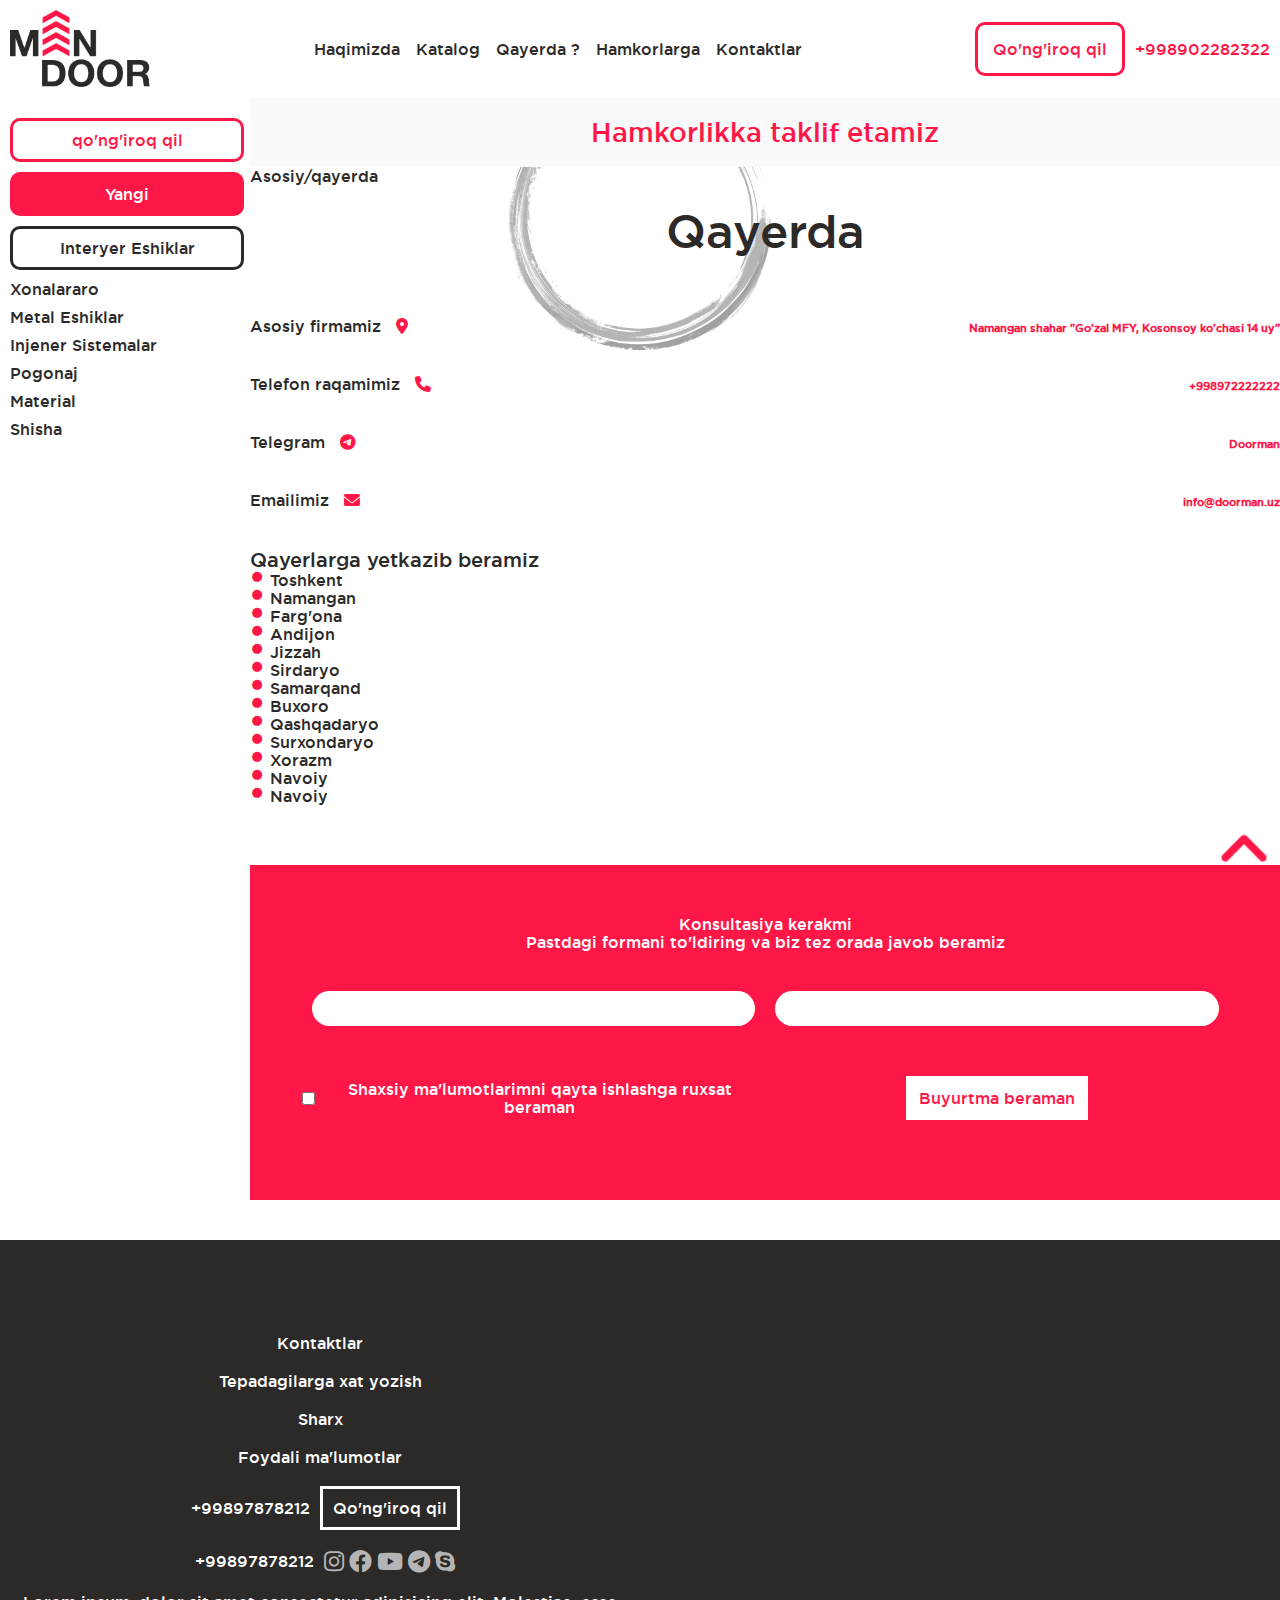
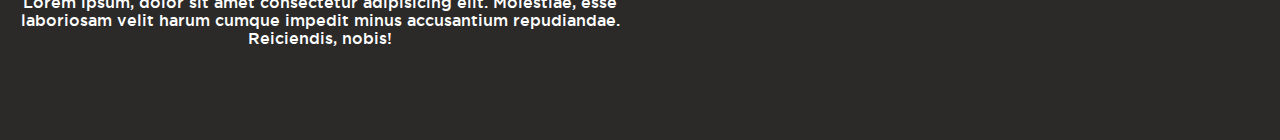
<file: where.html>
<html lang="en">

<head>
    <meta charset="UTF-8">
    <meta http-equiv="X-UA-Compatible" content="IE=edge">
    <meta name="viewport" content="width=device-width, initial-scale=1.0">
    <title>Biz bilan bog'lanish</title>
    <link rel="preconnect" href="https://fonts.googleapis.com">
    <link rel="preconnect" href="https://fonts.gstatic.com" crossorigin>
    <link href="https://fonts.googleapis.com/css2?family=Montserrat:wght@500&display=swap" rel="stylesheet">
    <link rel="stylesheet" href="https://cdn.jsdelivr.net/npm/bootstrap@5.1.1/dist/css/bootstrap.min.css"
        integrity="sha384-F3w7mX95PdgyTmZZMECAngseQB83DfGTowi0iMjiWaeVhAn4FJkqJByhZMI3AhiU" crossorigin="anonymous">
    <link rel="stylesheet" href="https://cdnjs.cloudflare.com/ajax/libs/font-awesome/6.0.0-beta2/css/all.min.css">
    <script src="https://cdnjs.cloudflare.com/ajax/libs/jquery/3.6.0/jquery.min.js"></script>
    <script src="https://cdn.jsdelivr.net/npm/bootstrap@5.1.1/dist/js/bootstrap.min.js"
        integrity="sha384-skAcpIdS7UcVUC05LJ9Dxay8AXcDYfBJqt1CJ85S/CFujBsIzCIv+l9liuYLaMQ/"
        crossorigin="anonymous"></script>
    <script src="https://cdn.jsdelivr.net/npm/bootstrap@4.6.0/dist/js/bootstrap.bundle.min.js"
        integrity="sha384-Piv4xVNRyMGpqkS2by6br4gNJ7DXjqk09RmUpJ8jgGtD7zP9yug3goQfGII0yAns"
        crossorigin="anonymous"></script>
    <link rel="stylesheet" href="./css/navbar.css">
    <link rel="stylesheet" href="./css/footer.css">

    <link rel="stylesheet" href="./css/where.css">
    <script defer src="./js/navbar.js"></script>
</head>

<body>
    <div class="fixedcall">
        <div>
            <input type="text" placeholder="Ismingiz">
        </div>
        <div>
            <input type="text" placeholder="Telefon raqamingiz">
        </div>
        <div>
            <button>Jo'natish</button>
        </div>
        <div>
            <i class="fas fa-plus"></i>
        </div>
    </div>
    <header>
        <div class="container" style="position: relative;">
            <nav>
                <div class="logo">
                    <img src="./images/LOGO DOORMAN.png" alt="">
                </div>
                <div class="header-links notactive">
                    <div>
                        <a href="index.html#hello">haqimizda</a>
                    </div>
                    <div>
                        <a href="katalog.html">Katalog</a>
                    </div>
                    <div>
                        <a href="where.html">qayerda ?</a>
                    </div>
                    <div>
                        <a href="hamkor.html">hamkorlarga</a>
                    </div>
                    <div>
                        <a href="contact.html">Kontaktlar</a>
                    </div>
                    <div class="header--catalog">
                        <div class="btntel">

                            qo'ng'iroq qil

                        </div>
                        <div class="new-catalog">
                            <a href="yangi.html">
                                yangi
                            </a>
                        </div>
                        <div class="interyer-catalog">
                            <a href="interyer.html">
                                interyer eshiklar
                            </a>
                        </div>
                        <div>
                            <a href="xonalararo.html">
                                xonalararo
                            </a>
                        </div>
                        <div>
                            <a href="metal.html">
                                metal eshiklar
                            </a>
                        </div>
                        <div>
                            <a href="injener.html">
                                injener sistemalar
                            </a>
                        </div>
                        <div>
                            <a href=".html">
                                pogonaj
                            </a>
                        </div>
                        <div>
                            <a href="vidlar.html">
                                material
                            </a>
                        </div>
                        <div>
                            <a href="shisha.html">
                                shisha
                            </a>
                        </div>
                    </div>
                </div>
                <div class="personal">
                    <div class="btntel">
                        Qo'ng'iroq qil
                    </div>
                    <div class="tel">
                        <a href="tel:+998902282322">
                            <div>
                                +998902282322
                            </div>
                            <div>
                                <i class="fas fa-phone"></i>
                            </div>
                        </a>
                    </div>
                </div>
            </nav>
        </div>
    </header>
    <div class="navbutton">
        <i class="fas fa-angle-right"></i>
    </div>
    <div class="topto">
        <i class="fas fa-angle-right"></i>
    </div>
    <section class="me">
        <div class="container">
            <div class="me--box">
                <div class="p">
                    Hamkorlikka taklif etamiz
                </div>
                <div class="h4">
                    Asosiy/qayerda
                </div>
                <div class="h1">
                    Qayerda
                </div>
                <div class="manzillar">
                    <div class="sa">
                        <p>
                            Asosiy firmamiz
                            <i class="fas fa-map-marker-alt"></i>
                        </p>
                        <h6>
                            Namangan shahar "Go'zal MFY, Kosonsoy ko'chasi 14 uy"
                        </h6>
                    </div>
                    <div class="sa">
                        <p>
                            Telefon raqamimiz
                            <i class="fas fa-phone"></i>
                        </p>
                        <h6>
                            <a href="tel:+998972222222">+998972222222</a>
                        </h6>
                    </div>
                    <div class="sa">
                        <p>
                            Telegram
                            <i class="fab fa-telegram"></i>
                        </p>
                        <h6>
                            <a href="https://t.me/doormanuz">Doorman</a>
                        </h6>
                    </div>
                    <div class="sa">
                        <p>
                            Emailimiz
                            <i class="fas fa-envelope"></i>
                        </p>
                        <h6>
                            <a href="mailto:info@doorman.uz">info@doorman.uz</a>
                        </h6>
                    </div>
                    <div class="wh">
                        <p>
                            Qayerlarga yetkazib beramiz
                        </p>
                        <ul>
                            <li>Toshkent</li>
                            <li>Namangan</li>
                            <li>Farg'ona</li>
                            <li>Andijon</li>
                            <li>Jizzah</li>
                            <li>Sirdaryo</li>
                            <li>Samarqand</li>
                            <li>Buxoro</li>
                            <li>Qashqadaryo</li>
                            <li>Surxondaryo</li>
                            <li>Xorazm</li>
                            <li>Navoiy</li>
                            <li>Navoiy</li>
                        </ul>
                    </div>
                    <div>

                    </div>
                </div>
                <div class="konsultasiya">
                    <div class="ps">
                        Konsultasiya kerakmi
                    </div>
                    <div class="h6">
                        Pastdagi formani to'ldiring va biz tez orada javob beramiz
                    </div>
                    <div class="forma">
                        <input type="text">
                        <input type="text">
                    </div>
                    <div class="ok">
                        <div>
                            <input type="checkbox"> Shaxsiy ma'lumotlarimni qayta ishlashga ruxsat beraman
                        </div>
                        <div>
                            <div class="btnok">
                                Buyurtma beraman
                            </div>
                        </div>
                    </div>
                </div>
            </div>
        </div>
    </section>
    <footer>
        <div class="container">
            <div class="footer-box">
                <div class="general-info">
                    <div>
                        <a href="contact.html">
                            Kontaktlar
                        </a>
                    </div>
                    <div>
                        <a href="xat.html">
                            Tepadagilarga xat yozish
                        </a>
                    </div>
                    <div>
                        <a href="sharx.html">
                            Sharx
                        </a>
                    </div>
                    <div>
                        <a href="foydali.html">
                            Foydali ma'lumotlar
                        </a>
                    </div>
                    <div class="footer-c1">
                        <div>
                            <a href="tel:+99897878212"> +99897878212</a>
                        </div>
                        <div class="cli">
                            Qo'ng'iroq qil
                        </div>
                    </div>
                    <div class="footer-c2">
                        <div>
                            <a href="tel:+99897878212"> +99897878212</a>
                        </div>
                        <div>
                            <i class="fab fa-instagram"></i>
                            <i class="fab fa-facebook"></i>
                            <i class="fab fa-youtube"></i>
                            <i class="fab fa-telegram"></i>
                            <i class="fab fa-skype"></i>
                        </div>
                    </div>
                    <div>
                        Lorem ipsum, dolor sit amet consectetur adipisicing elit. Molestiae, esse laboriosam velit harum
                        cumque impedit minus accusantium repudiandae. Reiciendis, nobis!
                    </div>
                </div>
                <div class="location">
                    <iframe
                        src="https://www.google.com/maps/embed?pb=!1m18!1m12!1m3!1d2997.6296937598167!2d69.18733017887999!3d41.29516310977348!2m3!1f0!2f0!3f0!3m2!1i1024!2i768!4f13.1!3m3!1m2!1s0x38ae8981d0f06e99%3A0xd489b02307a8014c!2smyprint.uz!5e0!3m2!1sru!2s!4v1632303491866!5m2!1sru!2s"
                        width="600" height="450" style="border:0;" allowfullscreen="" loading="lazy"></iframe>
                </div>

            </div>
        </div>

    </footer>
</body>

</html>
</file>
<file: css/navbar.css>
@font-face {
    font-family: 'gotham';
    src: url('./ofont.ru_Gotham\ Pro.ttf');
}

* {
    font-family: gotham, Montserrat, sans-serif;
    box-sizing: border-box;
    margin: 0;
    padding: 0;
}
a{
    text-decoration: none;
}
body,
html {
    overflow-x: hidden;
    overflow-y: auto;
}

:root {
    --red: rgb(255, 23, 72);
    --black: rgb(43, 42, 41);
}

.logo img {

    width: 140px;
}

header nav a {
    color: var(--black);
    text-decoration: none;
    text-transform: capitalize;
}

header {
    padding: 10px;
}

nav {
    align-items: center;
    display: flex;
    justify-content: space-between;
}

.header-links {
    display: flex;
    z-index: 1000000;
    overflow: hidden;
}

.header-links>div {
    padding: 8px;
    position: relative;
}

.header-links>div a:hover {
    color: black
}

.header-links>div::after {
    content: "";
    position: absolute;
    width: 0;
    height: 6px;
    transition: 0.8s ease-in;
    bottom: 0;
    background-color: var(--red);
    left: 0;
}

.personal {
    display: flex;
    align-items: center;
}

.btntel {
    color: var(--red);
    padding: 15px;
    border-radius: 10px;
    transition: 0.3s linear;
    border: 3px solid var(--red);
    margin: 0 10px;
}
.tel a{
    color: var(--red);
    transition: 0.3s linear;
}
.tel a:hover{
    color: rgb(208, 16, 16);
}
.btntel:hover {
    color: white;
    padding: 15px;
    background-color: var(--red);
    margin: 0 10px;
}

.header-links>div:not(.header--catalog):hover::after {
    width: 100%;
}

.personal {
    display: flex;
}

header .tel a {
    display: flex;
}

.tel i {
    display: none;
}

.header-links>div.header--catalog {
    position: absolute;
    left: -8px;
    top: 100px;
    width: 250px;
}

.header-links>div.header--catalog>div {
    padding-top: 2px;
    margin-top: 8px;

}

.header-links>div.header--catalog>div.new-catalog {
    padding: 10px;
    margin: 0;
    border-radius: 10px;
    background-color: var(--red);
    color: white;
    border: 3px solid var(--red);
    text-align: center;
    transition: .3s linear;
    margin-bottom: 10px;
}

.header-links>div.header--catalog>div.new-catalog:hover {
    background-color: rgb(173, 8, 8);
    border: 3px solid rgb(173, 8, 8);
}

.header-links>div.header--catalog>div.interyer-catalog {
    padding: 10px;
    margin: 0;
    border-radius: 10px;
    background-color: white;
    color: var(--black);
    border: 3px solid var(--black);
    text-align: center;
    transition: .3s linear;
}

.header-links>div.header--catalog>div.interyer-catalog:hover {
    background-color: var(--black);
}

.header-links>div.header--catalog>div.interyer-catalog:hover a {
    color: white;
}

.header-links>div.header--catalog>div.new-catalog a {
    color: white;

}

.header-links>div.header--catalog>div.btntel {
    padding: 10px;
    margin: 0;
    text-align: center;
    margin-bottom: 10px;

}

.header-links>div.header--catalog .btntel {
    margin: 0;
}

.navbutton {
    display: none;
}

nav {
    position: relative;
}
.topto{
    z-index: 1000;
    position: fixed;
    bottom: 20px;
    right: 20px;
   
    font-size: 60px;
    transform: rotate(-90deg);
    color: var(--red);
}

.fixedcall{
    display: none;
    position: fixed;
    z-index: 100000000000000000000000000000000;
    width: 100vw;
    flex-direction: column;
    height: 100vh;
    align-items: center;
    justify-content: center;
    background-color: rgba(34, 27, 27, 0.693);
}
.fixedcall input{
    width: 300px;
    color: var(--black);
    padding: 10px;
    margin: 20px;

    outline: none;
    border: none;
    border-radius: 20px;

}
.fixedcall i{
    color: white;
    transform: rotateZ(45deg);
    font-size: 40px;
    position: absolute;
    top: 10px;
    right: 30px;

}
.fixedcall button{
    color: white;
    background-color: var(--red);
    outline: none;
    border: none;
    padding: 10px 20px;
    border-radius: 50px;
}
@media (max-width:1000px) {
    .tel a>div:first-child {
        display: none;
    }

    .tel a i {
        display: block;
        font-size: 30px;
        color: var(--red);
        padding: 10px;
    }

    nav {
        font-size: 10px;
    }
}

@media (max-width:800px) {

    nav {
        font-size: 16px;
    }

    .header-links {
        padding: 20px 0;
        position: fixed;
        justify-content: center;
        top: 0;
        flex-direction: column;
        align-items: center;
        left: 20px;
        height: 100vh;
        overflow:scroll;
        transition: 0.3s linear;
        background-color: rgba(241, 241, 241, 0.644);
    }
    .header-links>div:first-child{
        padding-top: 40px;
    }

    .header-links.notactive {
        transition: 0.3s linear;
        top: 0;
        left: -300px;

    }


    .header-links>div.header--catalog {
        position: static;
        margin: 0;
        padding: 0;
        text-align: center;
    }

    .navbutton {
        z-index: 10000;
        display: block;
        font-size: 40px;
        position: fixed;
        top: 50%;
        transform: translateY(-50%);
        color: var(--red);
        transition: 0.6s linear;
    }

    .navbutton.active {
        transition: 0.6s linear;
        transform: translateY(-50%) rotate(180deg);
    }

}
</file>
<file: css/footer.css>
.footer-box {
    text-align: center;
    display: flex;
    width: 100%;
    flex-wrap: wrap;
}

footer::before {
    content: "";
    clear: both;
}

.footer-box::before {
    content: "";
    clear: both;
}

.footer-box>div {
    flex-grow: 1;
    flex-basis: 300px;
}

.footer-box a {
    color: white;

    margin: 10px;
    text-decoration: none;
}

.general-info>div {
    padding: 10px 0;
}

.general-info {
    display: flex;
    flex-direction: column;
    justify-content: center;
    align-items: center;
}

.footer-box {
    color: white;
}

footer .location iframe {
    width: 100%;
    max-height: 400px;
}

.cli {
    padding: 10px;
    border: 3px solid white;
    background-color: var(--black);
    color: white;
    transition: 0.3s linear;
}

.cli:hover {
    border: 3px solid var(--black);
    background-color: white;
    color: var(--black);
}

footer i {
    color: rgb(181, 181, 181);
    font-size: 23px;
}

footer {
    padding: 50px 0;

    float: right;
    width: 100%;
    background-color: var(--black);
}

.footer-c1,
.footer-c2 {
    display: flex;
    align-items: center;
    justify-content: center;
}
</file>
<file: css/index.css>
.index-box {
    min-height: 400px;
    width: calc(100% - 250px);
    float: right;
    background-image: url("../images/—Pngtree—gray\ ink\ circle_6373305.png");
    background-attachment: fixed;
}

.index-box .h5 {
    padding: 20px 0 40px;
    font-size: 27px;
}
.index-box .h1 {
    padding: 20px 0 40px;
    font-size: 47px;
    text-align: center;
}

.index-box .head {
    text-align: center;
    padding: 40px 0;
    color: var(--red);
    font-size: 23px;
    background-color: rgb(250, 250, 250);
}

.pro {
    background-image: url('../images/qb.png');
    margin: auto;
    background-size: cover;
    background-position: center;
    margin: 20px;
    height: 200px;
    position: relative;
}

.pro::after {
    position: absolute;
    top: 0;
    left: 0;
    content: "";
    width: 100%;
    transition: transform 0.3s linear;
    height: 100%;
    z-index: -1;
    transform: translate(-20px, -20px);
    border: 5px solid rgba(160, 160, 160, 0.618);
}

.pro:hover::after {
    transform: translate(0, 0);
}

.pro::before {
    position: absolute;
    bottom: 0;
    right: 0;
    content: "P";
    text-align: center;
    color: white;
    line-height: 50px;
    width: 50px;
    transition: transform 0.3s linear;
    height: 50px;
    transform: translate(40px, 20px);
    background-color: var(--red)
}

.pro:hover::before {
    transform: translate(0, 0);
}

.pro .text {
    display: flex;
    align-items: center;
    justify-content: center;
    height: 100%;
    transition: 0.3s linear;
    opacity: 0;
    color: white;
    flex-direction: column;
    background-color: rgba(177, 177, 177, 0.597);
}

.pro .text>div {
    padding: 6px;
}

.pro:hover .text {
    opacity: 1;
}

.brend-about {
    padding: 50px 0;
}

.brend-about .h1 {
    padding: 20px;
    text-align: center;
}

.brend-about .p {
    padding: 20px 0;
    font-weight: 100;
}

.nimauchun .head {
    font-size: 30px;
    padding: 40px 0;
    text-align: center;
}

.nimauchun {
    padding: 40px 0;
}

.nimauchun .rowour {
    display: flex;
    justify-content: center;
    align-items: center;
    flex-wrap: wrap;
}

.nimauchun .rowour>div {
    flex-basis: 300px;
    text-align: center;
    flex-grow: 1;
}

.nimauchun i {
    color: var(--red);
    font-size: 60px;
    padding: 40px;
    transition: transform 0.6s ease-in-out;
}

.nimauchun .rowour>div>div:first-child {
    width: 160px;
    margin: auto;
    display: flex;

    align-items: center;
    justify-content: center;
    height: 160px;
    border-radius: 50%;
    border: 3px solid var(--red);
}

.nimauchun .rowour>div>div:last-child {
    color: rgb(70, 70, 70);
    padding: 20px 0;
    display: flex;
    align-items: center;
    justify-content: center;
}

.nimauchun .rowour>div>div {
    display: flex;
    align-items: center;
    justify-content: center;
}

.nimauchun .rowour>div>div:first-child:hover i {
    transform: rotateZ(360deg);
}

.roe {
    text-align: center;
    display: flex;
    align-items: flex-end;
    justify-content: center;
    flex-wrap: wrap;
    padding: 30px 0;
}

.roe>div {
    padding: 20px;
    flex-basis: 200px;
    flex-grow: 1;
    font-size: 21px;
}

@media (max-width:800px) {

    .index-box {
        width: 100%;
    }
}

.rows {
    display: flex;
    flex-wrap: wrap;
    justify-content: center;
}

.mycol {
    flex-basis: 200px;
    max-width: 200px;
}
</file>
<file: css/contact.css>
.me--box {
    position: relative;
    display: block;
    width: calc(100% - 250px);
    color: var(--black);
    float: right;
    background-position: center 20px;
    background-size: 400px 400px;
    background-repeat: no-repeat;
    background-attachment: fixed;
    background-image: url('../images/—Pngtree—gray\ ink\ circle_6373305.png');
}

.location iframe {
    width: 100%;
    height: 500px;
}

.me--box .p {
    color: var(--red);
    text-align: center;
    padding: 20px;
    font-size: 27px;
    background-color: rgb(250, 250, 250);
}

.me--box .h1 {
    padding: 20px 0 40px;
    font-size: 47px;
    text-align: center;
}

.me--box .a {
    display: flex;
    justify-content: space-between;
    align-items: center;
    padding: 20px 0;
    font-size: 20px;
}

.me--box>div .name {
    width: 200px;
    font-weight: 900;
}

.me--box i {
    color: rgb(143, 143, 143);
    margin: 0 3px;
    font-size: 30px;
}

.me--box>div .info {
    text-align: right;
}

.me--box .h4 {
    padding: 20px 0 40px;
    font-size: 27px;
}

.me--box .ps {
    font-size: 30px;
    padding: 30px 0;
}

.konsultasiya {
    margin: 40px 0;
    background-color: var(--red);
    color: white;
    text-align: center;
    padding: 50px 0;
}

.konsultasiya .h6 {
    padding-bottom: 20px;
}

.forma {
    width: 90%;
    margin: auto;
    display: flex;
    flex-wrap: wrap;
}

.forma input {
    flex-basis: 200px;
    margin: 20px 10px;
    flex-grow: 1;
    border: none;
    outline: none;
    height: 35px;
    border-radius: 30px;
    padding: 10px;
    color: var(--black);
}

.ok {
    display: flex;
    width: 90%;
    margin: auto;
    flex-wrap: wrap;
}

.ok>div {
    flex-grow: 1;
    flex-basis: 300px;
    align-items: center;
    display: flex;
    justify-content: center;
}

.ok>div:last-child {
    padding: 30px 0;
    display: flex;
    align-items: center;
    justify-content: center;
}

.btnok {
    padding: 10px;
    border: 3px solid white;
    background-color: white;
    color: var(--red);
    transition: .3s linear;
}

.btnok:hover {
    padding: 10px;
    border: 3px solid white;
    background-color: var(--red);
    color: white;
}

@media (max-width:800px) {

    .me--box {
        width: 100%;
    }
}

@media (max-width:500px) {
    .me--box .a {
        flex-direction: column;
    }

    .me--box>div .name {
        width: 100%;
        text-align: center;
        font-weight: 900;
    }

    .me--box>div .info {
        text-align: center;
    }
}
</file>
<file: css/hamkor.css>
.me--box {
    position: relative;
    display: block;
    width: calc(100% - 250px);
    color: var(--black);
    float: right;
    background-position: center 20px;
    background-size: 400px 400px;
    background-repeat: no-repeat;
    background-attachment: fixed;
    background-image: url('../images/—Pngtree—gray\ ink\ circle_6373305.png');
}

.me--box .p {
    color: var(--red);
    text-align: center;
    padding: 20px;
    font-size: 27px;
    background-color: rgb(250, 250, 250);
}

.me--box .h1 {
    padding: 20px 0 40px;
    font-size: 47px;
    text-align: center;
}

.me--box .a {
    display: flex;
    justify-content: space-between;
    align-items: center;
    padding: 20px 0;
    font-size: 20px;
}

.konsultasiya {
    margin: 40px 0;
    background-color: var(--red);
    color: white;
    text-align: center;
    padding: 50px 0;
}

.konsultasiya .h6 {
    padding-bottom: 20px;
}

.forma {
    width: 90%;
    margin: auto;
    display: flex;
    flex-wrap: wrap;
}

.forma input {
    flex-basis: 200px;
    margin: 20px 10px;
    flex-grow: 1;
    border: none;
    outline: none;
    height: 35px;
    border-radius: 30px;
    padding: 10px;
    color: var(--black);
}

.ok {
    display: flex;
    width: 90%;
    margin: auto;
    flex-wrap: wrap;
}

.ok>div {
    flex-grow: 1;
    flex-basis: 300px;
    align-items: center;
    display: flex;
    justify-content: center;
}

.ok>div:last-child {
    padding: 30px 0;
    display: flex;
    align-items: center;
    justify-content: center;
}

.btnok {
    padding: 10px;
    border: 3px solid white;
    background-color: white;
    color: var(--red);
    transition: .3s linear;
}

.btnok:hover {
    padding: 10px;
    border: 3px solid white;
    background-color: var(--red);
    color: white;
}

.images {
    background-image: url('../images/image_2020-07-02_10-43-13.png');
    width: 100%;
    height: 400px;
    background-position: center;
    background-size: cover;
}
.rows{
    display: flex;
    justify-content: center;
    align-items: center;
    flex-wrap: wrap;
}
.rows>div{
    padding: 20px;
    flex-basis: 420px;
}
.titles{
    padding: 20px 0 ;
    font-size: 26px;
    color: var(--red);
}
.infos{
font-size: 17px;
padding: 20px 0;


}
.buttons {
    padding: 20px 0;
    text-align: center;
}
.buttons button{
    transition: 0.4s linear;
    background-color: white;
padding: 20px;
color: var(--red);
border: 3px solid var(--red);
}
.buttons button:hover{
    background-color:var(--red);
color: white;
border: 3px solid white
}

@media (max-width:800px) {

    .me--box {
        width: 100%;
    }
}

@media (max-width:500px) {
    .me--box .a {
        flex-direction: column;
    }

    .me--box>div .name {
        width: 100%;
        text-align: center;
        font-weight: 900;
    }

    .me--box>div .info {
        text-align: center;
    }

  
}
</file>
<file: css/where.css>
.me--box {
    position: relative;
    display: block;
    width: calc(100% - 250px);
    color: var(--black);
    float: right;
    background-position: center 20px;
    background-size: 400px 400px;
    background-repeat: no-repeat;
    background-attachment: fixed;
    background-image: url('../images/—Pngtree—gray\ ink\ circle_6373305.png');
}

.me--box .p {
    color: var(--red);
    text-align: center;
    padding: 20px;
    font-size: 27px;
    background-color: rgb(250, 250, 250);
}

.me--box .h1 {
    padding: 20px 0 40px;
    font-size: 47px;
    text-align: center;
}

.me--box .a {
    display: flex;
    justify-content: space-between;
    align-items: center;
    padding: 20px 0;
    font-size: 20px;
}

.konsultasiya {
    margin: 40px 0;
    background-color: var(--red);
    color: white;
    text-align: center;
    padding: 50px 0;
}

.konsultasiya .h6 {
    padding-bottom: 20px;
}

.forma {
    width: 90%;
    margin: auto;
    display: flex;
    flex-wrap: wrap;
}

.forma input {
    flex-basis: 200px;
    margin: 20px 10px;
    flex-grow: 1;
    border: none;
    outline: none;
    height: 35px;
    border-radius: 30px;
    padding: 10px;
    color: var(--black);
}

.ok {
    display: flex;
    width: 90%;
    margin: auto;
    flex-wrap: wrap;
}

.ok>div {
    flex-grow: 1;
    flex-basis: 300px;
    align-items: center;
    display: flex;
    justify-content: center;
}

.ok>div:last-child {
    padding: 30px 0;
    display: flex;
    align-items: center;
    justify-content: center;
}

.btnok {
    padding: 10px;
    border: 3px solid white;
    background-color: white;
    color: var(--red);
    transition: .3s linear;
}

.btnok:hover {
    padding: 10px;
    border: 3px solid white;
    background-color: var(--red);
    color: white;
}

.manzillar .sa {
    display: flex;
    align-items: baseline;
    justify-content: space-between;
    padding: 20px 0;
}

.manzillar .wh {
    padding: 20px 0;
}

.manzillar .wh ul {
    list-style: none;
    /* Remove default bullets */
}

.manzillar .wh ul li{
    position: relative;
    margin-left: 20px;
}
.manzillar .wh ul li::before {
    position: absolute;
    top: -22px;
    left: -20px;
    content: "\2022";
    color: var(--red);
    font-weight: bold;
    font-size: 40px;
   
}

.manzillar .wh p {
    font-size: 20px;
}

.manzillar .sa p {
    text-align: left;
    width: 260px;
}

.manzillar .sa i {
    color: var(--red);
    margin-left: 10px;
}

.manzillar .sa h6 {
    text-align: right;
    color: var(--red);

}

.manzillar .sa a {
    color: var(--red);
}

@media (max-width:800px) {

    .me--box {
        width: 100%;
    }
}

@media (max-width:500px) {
    .me--box .a {
        flex-direction: column;
    }

    .me--box>div .name {
        width: 100%;
        text-align: center;
        font-weight: 900;
    }

    .me--box>div .info {
        text-align: center;
    }

    .manzillar .sa p {
        text-align: left;
        width: 100%;
    }

    .manzillar .sa h6 {
        text-align: right;
        width: 100%;
    }

    .manzillar .sa {
        flex-wrap: wrap;
    }
}
</file>
